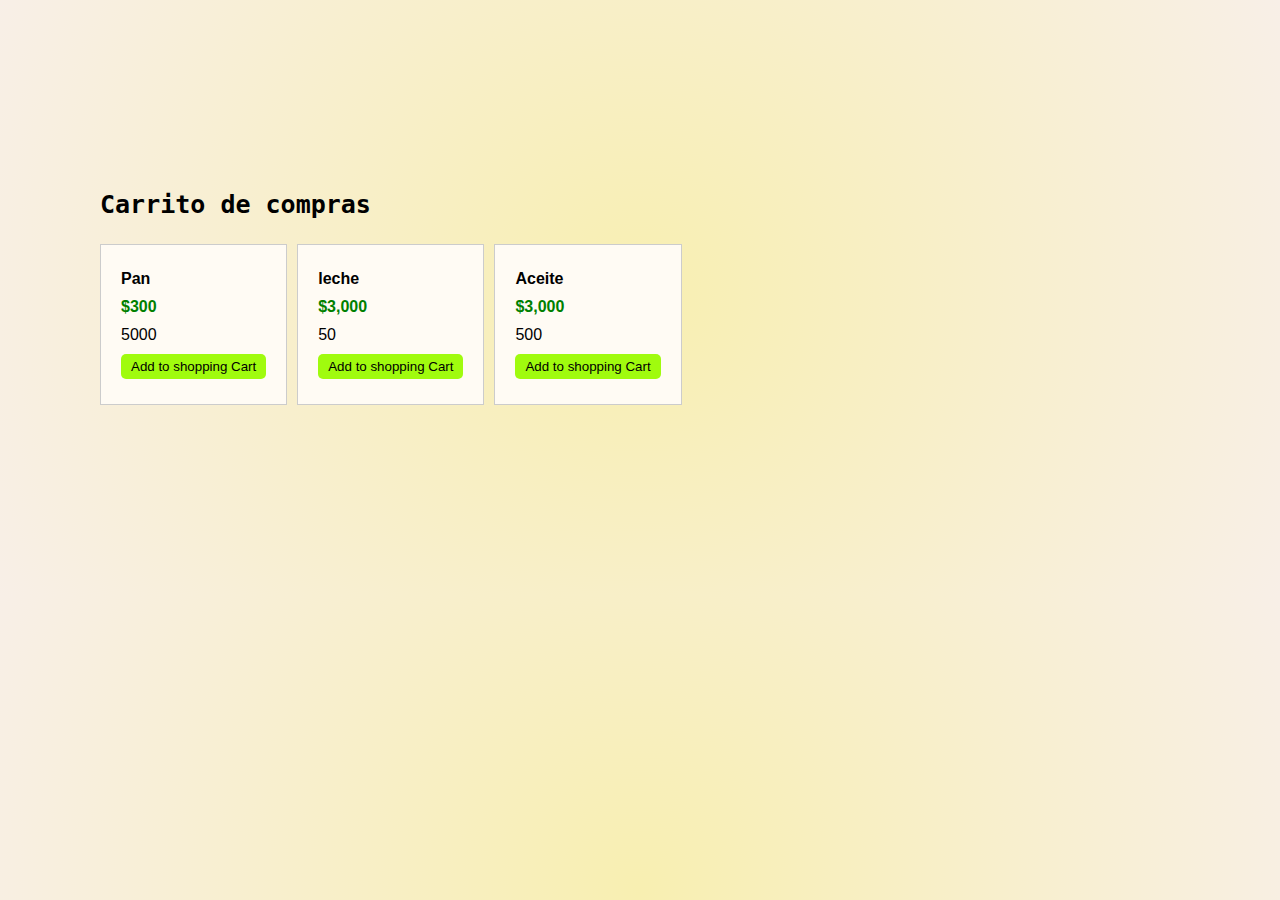
<file: Carrito/index.html>
<!DOCTYPE html>
<html lang="en">
  <head>
    <meta charset="UTF-8" />
    <meta http-equiv="X-UA-Compatible" content="IE=edge" />
    <meta name="viewport" content="width=device-width, initial-scale=1.0" />
    <title>Carrito</title>

    <link rel="stylesheet" href="css/styles.css" />
  </head>
  <body>

    <div id="app" class="app" >
      <h3>Carrito de compras</h3>
      <div id="menu" >
        <div id="shopping-cart-container" class="hide"></div>
      </div>
      <div id="store-container"></div>
    </div>

    <script src="js/script.js"></script>
  </body>
</html>
</file>
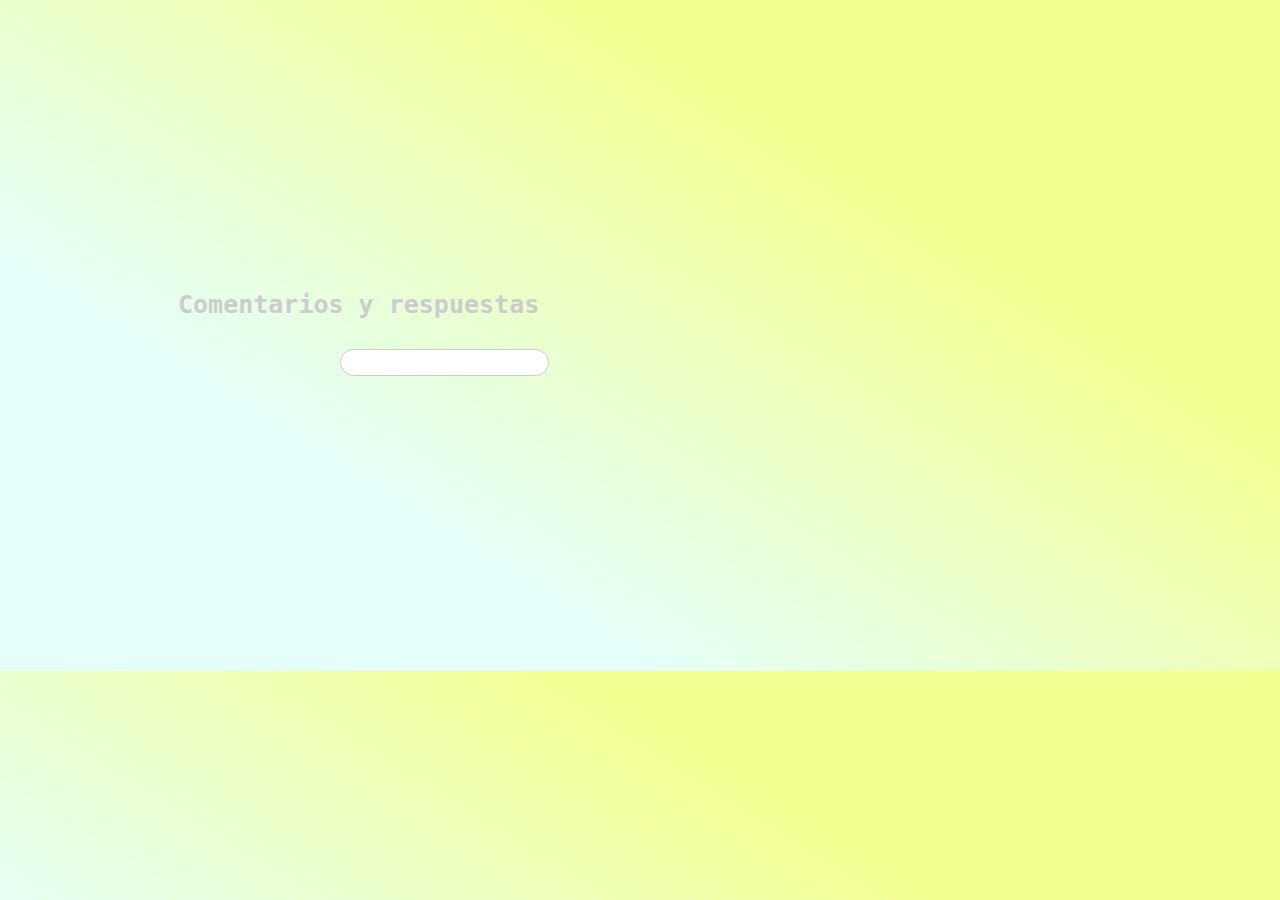
<file: Comentarios/index.html>
<!DOCTYPE html>
<html lang="en">
  <head>
    <meta charset="UTF-8" />
    <meta http-equiv="X-UA-Compatible" content="IE=edge" />
    <meta name="viewport" content="width=device-width, initial-scale=1.0" />
    <title>Comentarios</title>

    <link rel="stylesheet" href="css/styles.css" />
  </head>
  <body>

    <div id="app" class="app" >
      <h3>Comentarios y respuestas</h3>
      <div id="comments-container" ></div>
    </div>

    <script src="js/script.js"></script>
  </body>
</html>
</file>
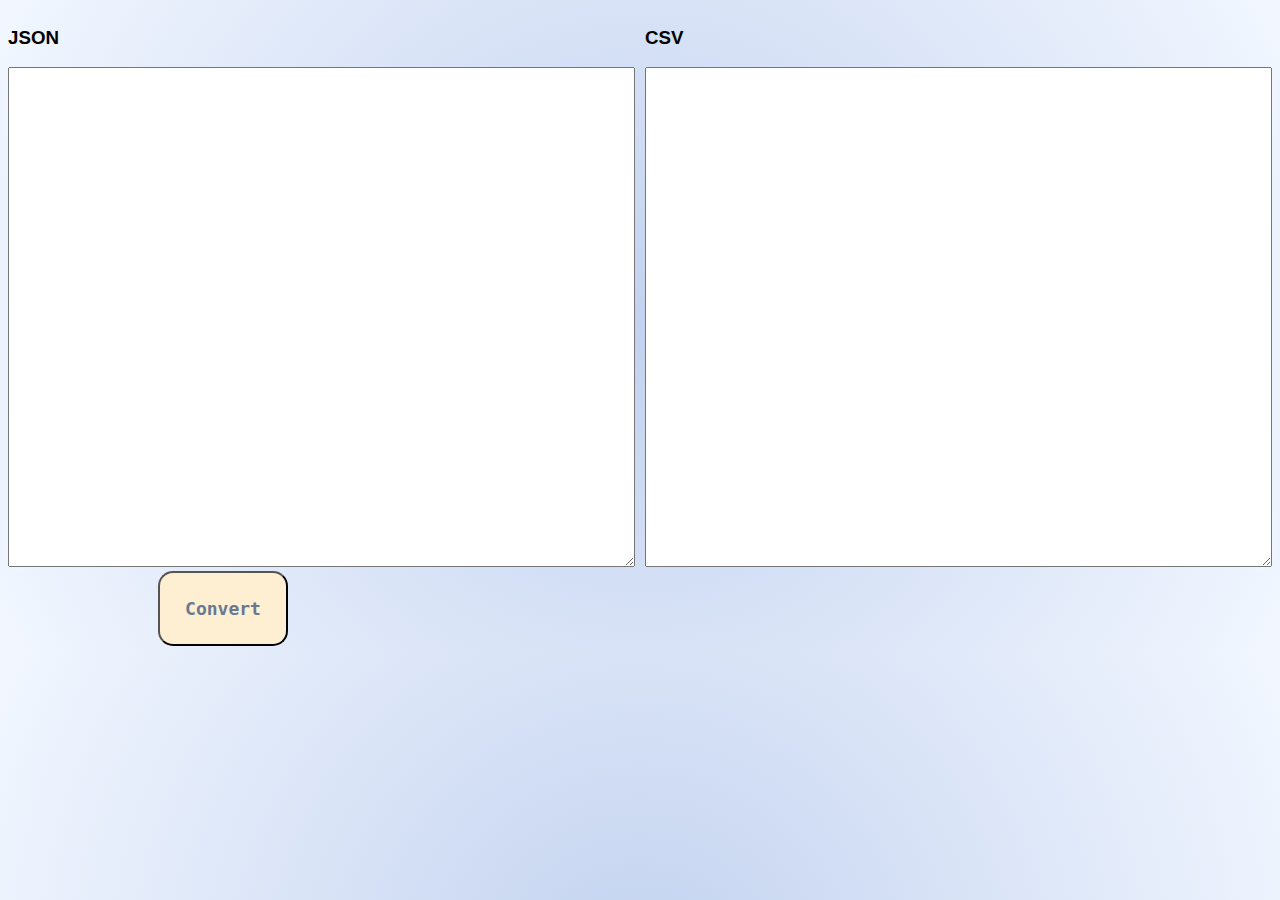
<file: Convertir/index.html>
<!DOCTYPE html>
<html lang="en">
  <head>
    <meta charset="UTF-8" />
    <meta http-equiv="X-UA-Compatible" content="IE=edge" />
    <meta name="viewport" content="width=device-width, initial-scale=1.0" />
    <title>Convertir</title>

    <link rel="stylesheet" href="css/styles.css" />
  </head>
  <body>
    <div id="app">
      <div class="form">
        <div class="left">
          <h3>JSON</h3>
          <textarea id="jsonform" cols="30" rows="10"></textarea>
          <button id="bConvert"> Convert </button>
        </div>
        <div class="right">
          <h3>CSV</h3>
          <textarea id="csvform" cols="30" rows="10"></textarea>
        </div>
            
      </div>
    </div>

    <script src="js/script.js"></script>
  </body>
</html>
</file>
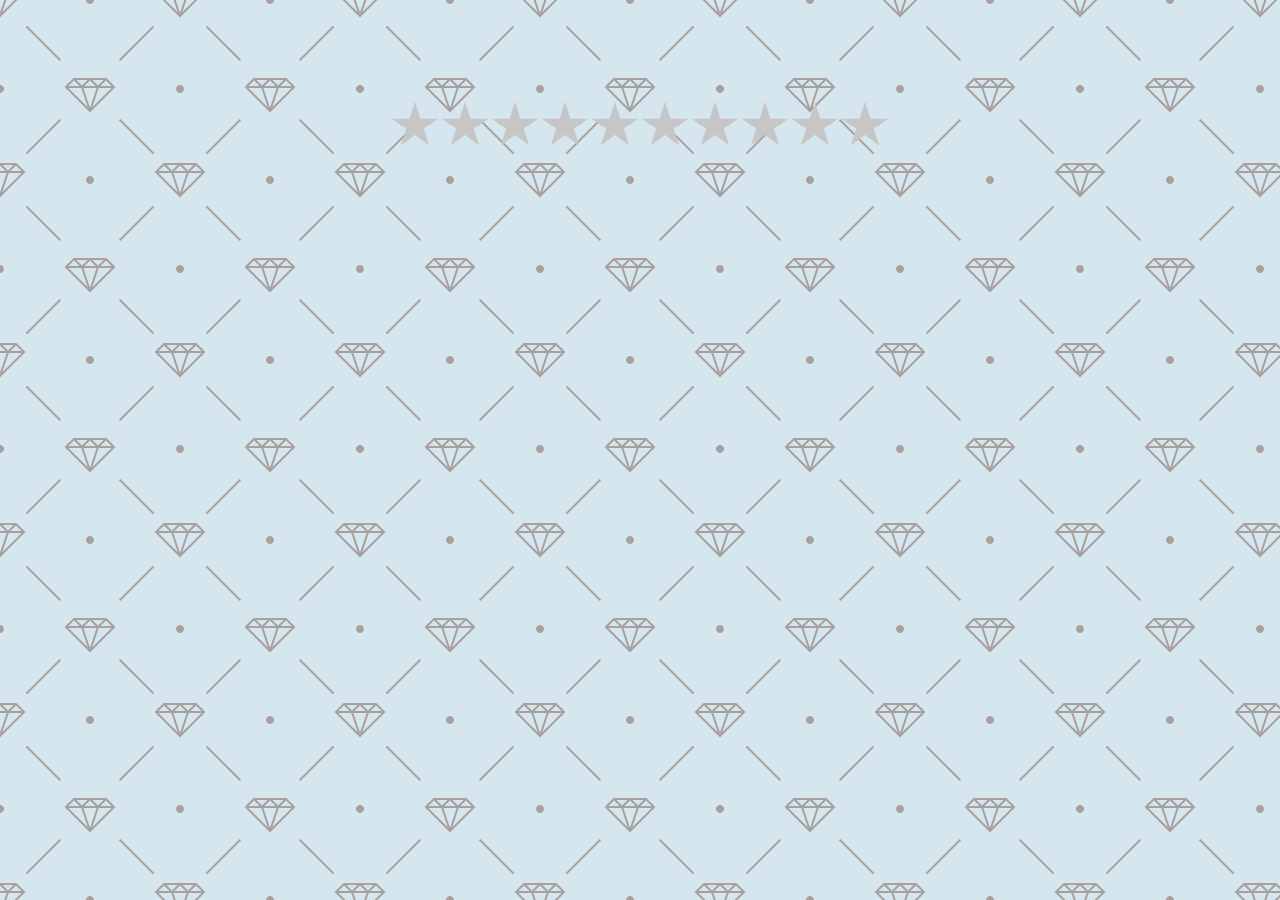
<file: Estrellas/index.html>
<!DOCTYPE html>
<html lang="en">
  <head>
    <meta charset="UTF-8" />
    <meta http-equiv="X-UA-Compatible" content="IE=edge" />
    <meta name="viewport" content="width=device-width, initial-scale=1.0" />
    <title>Componente de rating</title>

    <link rel="stylesheet" href="css/styles.css" />
  </head>
  <body>
    <div id="app">
      <div class="rating"></div>
    </div>

    <script src="js/script.js"></script>
  </body>
</html>
</file>
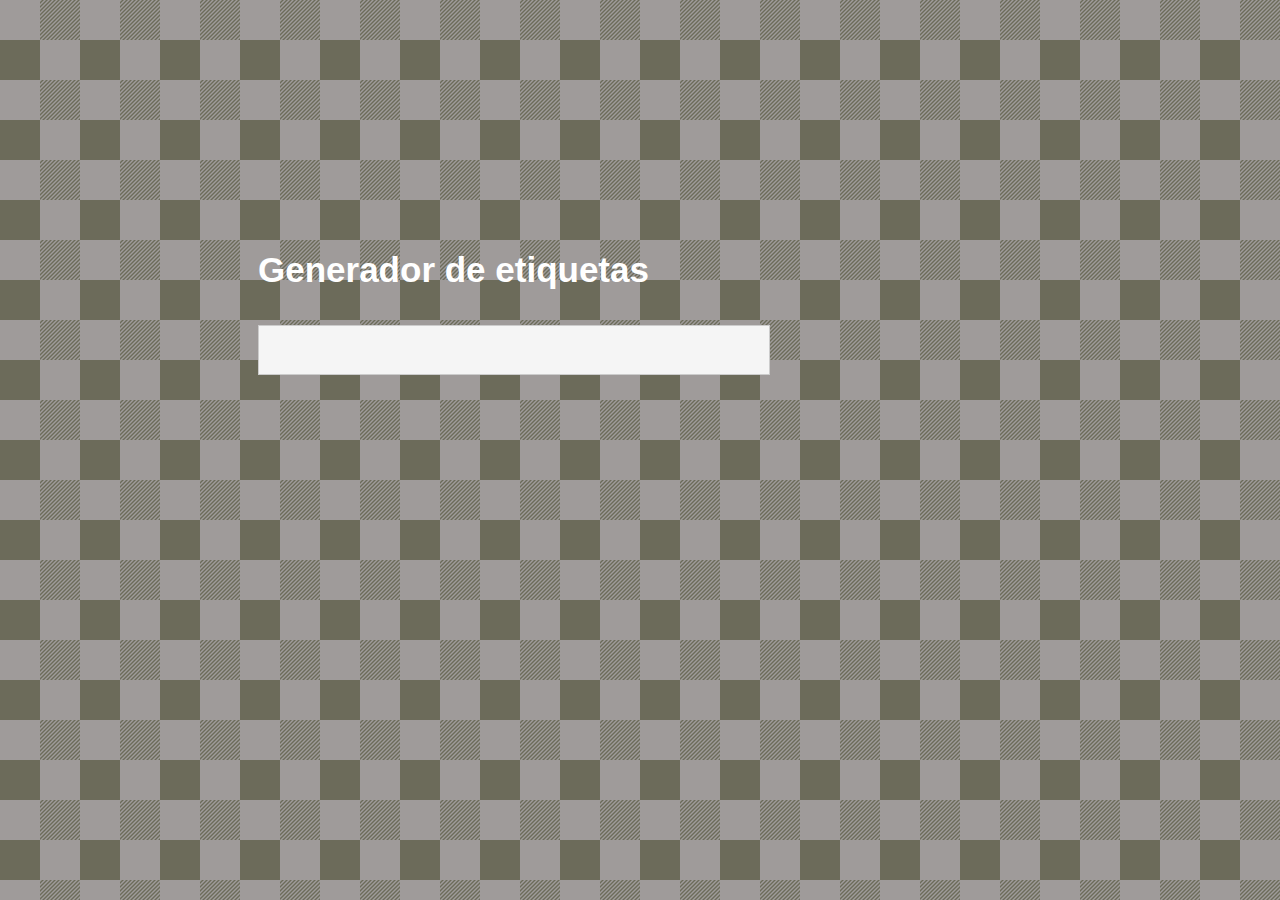
<file: Etiqueta/index.html>
<!DOCTYPE html>
<html lang="en">
  <head>
    <meta charset="UTF-8" />
    <meta http-equiv="X-UA-Compatible" content="IE=edge" />
    <meta name="viewport" content="width=device-width, initial-scale=1.0" />
    <title>Etiqueta</title>

    <link rel="stylesheet" href="css/styles.css" />
  </head>
  <body>

    <div id="app" class="app">
      <h3>Generador de etiquetas</h3>
      <div id="input-tag"></div>
    </div>

    <script src="js/script.js"></script>
  </body>
</html>
</file>
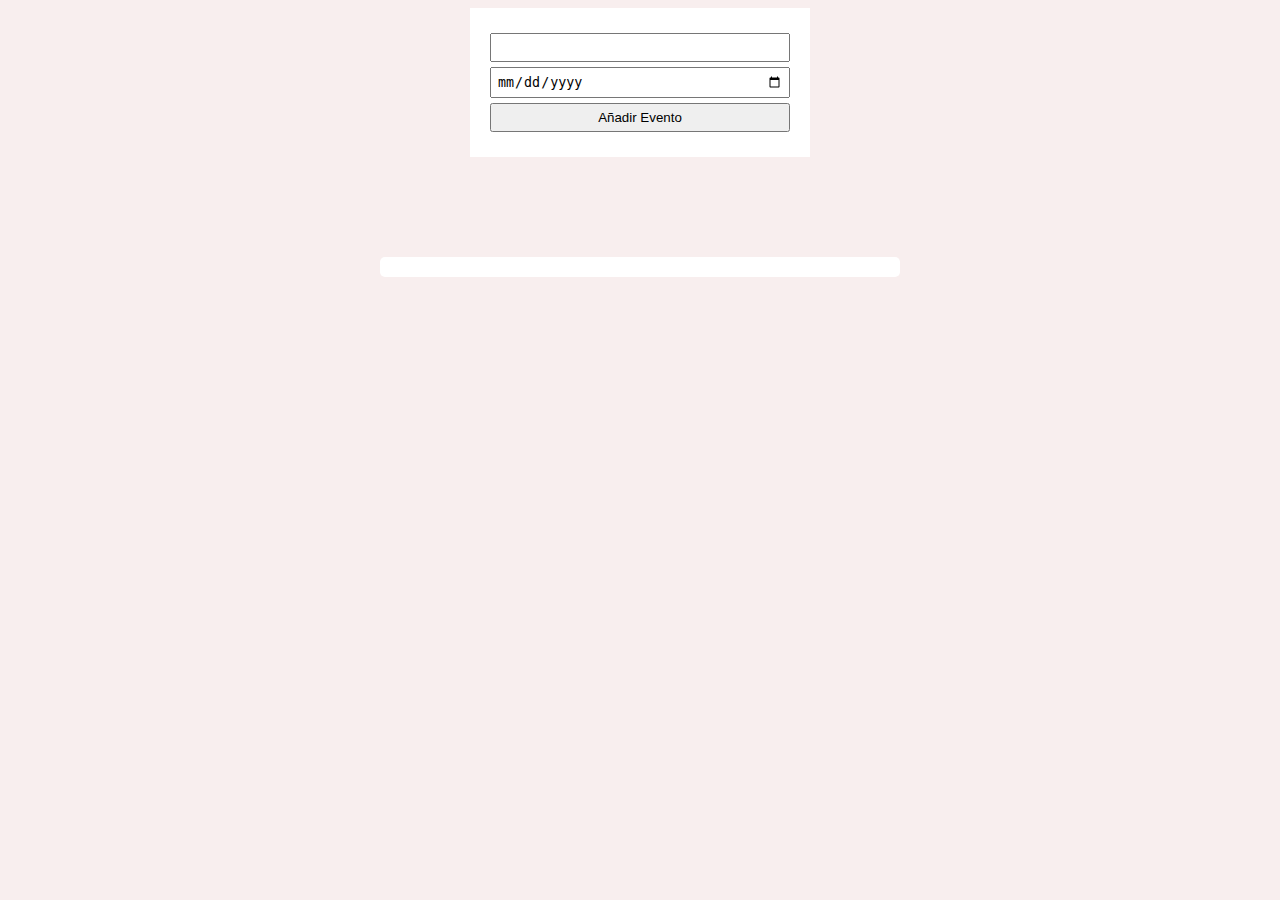
<file: Evento/index.html>
<!DOCTYPE html>
<html>
<head>
	<meta charset="utf-8">
	<meta name="viewport" content="width=device-width, initial-scale=1">
	<title>Evento</title>
	<link rel="stylesheet" type="text/css" href="css/styles.css">
</head>
<body>
	<div class="app" id="app">
		<div class="form">
			<form action="">
				<input type="text" id="eventName">
				<input type="date" id="eventDate">
				<input type="submit" id="bAdd" value="Añadir Evento">				
			</form>
		</div>
	<div id="events-container"></div>
	</div>
	<script type="text/javascript" src="js/script.js"></script>
</body>
</html>
</file>
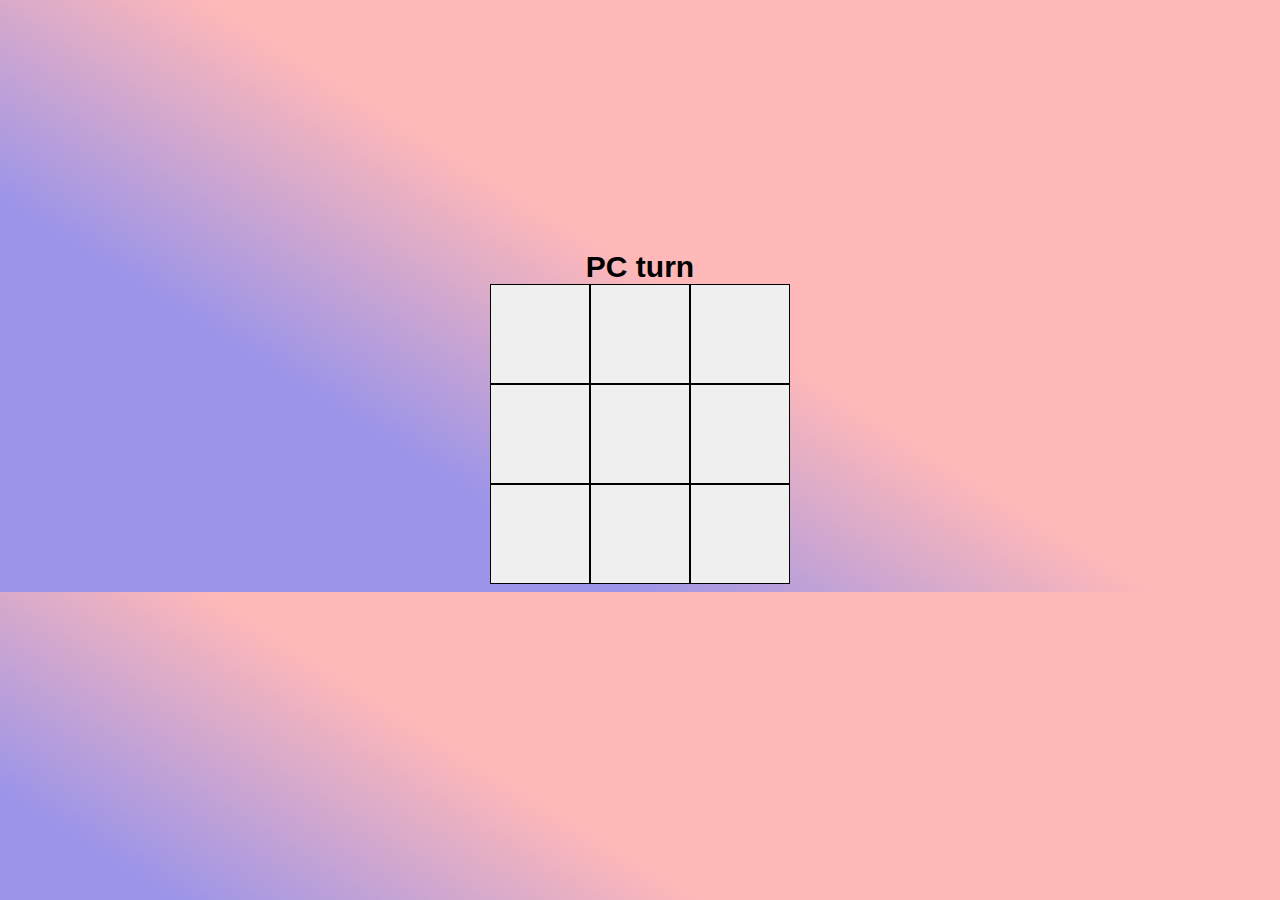
<file: juego/index.html>
<!DOCTYPE html>
<html lang="en">
  <head>
    <meta charset="UTF-8" />
    <meta http-equiv="X-UA-Compatible" content="IE=edge" />
    <meta name="viewport" content="width=device-width, initial-scale=1.0" />
    <title>Trick Track </title>

    <link rel="stylesheet" href="css/styles.css" />
  </head>
  <body>
    <div id="app">
      <div id="player"></div>
      <div id="board"></div>
    </div>
    <script src="js/script.js"></script>
  </body>
</html>
</file>
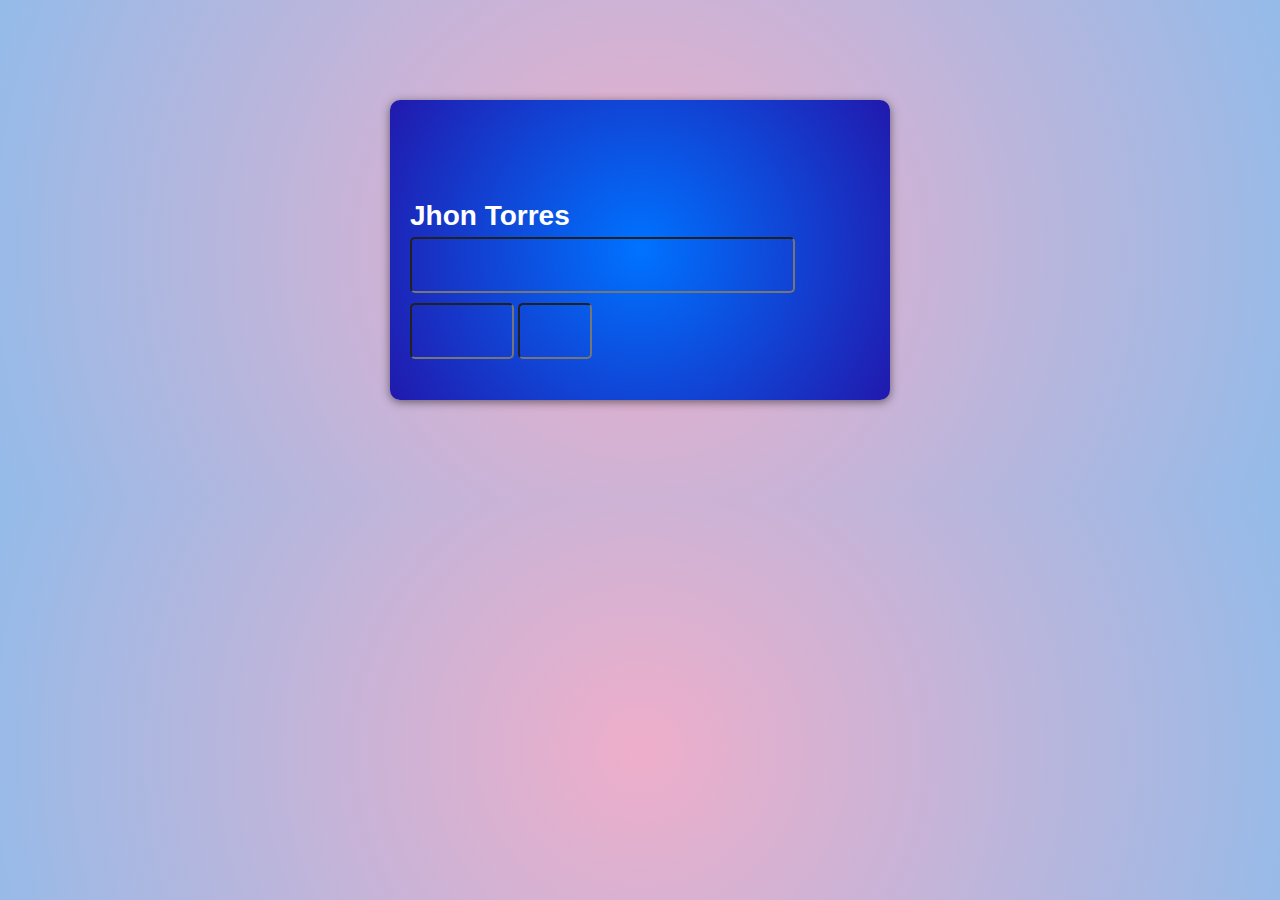
<file: Mascara/index.html>
<!DOCTYPE html>
<html>
<head>
	<meta charset="utf-8">
	<meta name="viewport" content="width=device-width, initial-scale=1">
	<title>Mascara</title>
	<link rel="stylesheet" type="text/css" href="css/styles.css">
</head>
<body>
	<div id="app">
		<div class="card">
			<div class="holder">Jhon Torres </div>
			<input type="text" id="inputCard">
			<input type="text" id="inputDate">
			<input type="text" id="inputCVV">						
		</div>
		
	</div>

	<script type="text/javascript" src="js/script.js"></script>
</body>
</html>
</file>
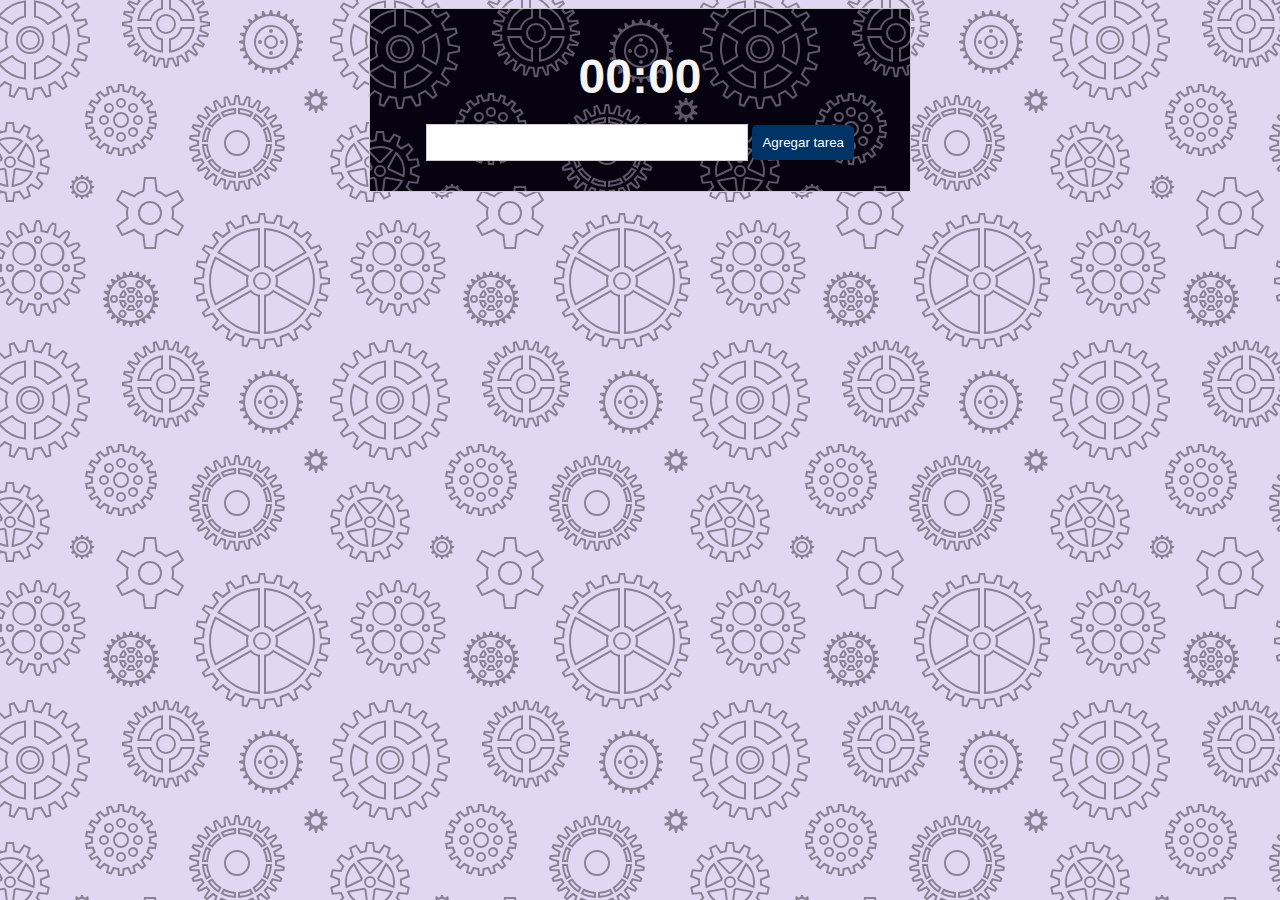
<file: Pomodoro/index.html>
<!DOCTYPE html>
<html lang="en">
  <head>
    <meta charset="UTF-8" />
    <meta http-equiv="X-UA-Compatible" content="IE=edge" />
    <meta name="viewport" content="width=device-width, initial-scale=1.0" />
    <title>Pomodoro</title>
    <link rel="stylesheet" href="css/style.css" />
  </head>
  <body>
    <div id="app">
      <div id="time">
        <div id="value"></div>
        <div id="taskName"></div>
      </div>

      <div class="tasks-container">
        <div class="form">
          <form action="" id="form">
            <input type="text" id="itTask" />
            <input type="submit" id="bAdd" value="Agregar tarea" />
          </form>
        </div>
        <div id="tasks">
          <div class="task"></div>
        </div>
      </div>
    </div>

    <script src="js/script.js"></script>
  </body>
</html>
</file>
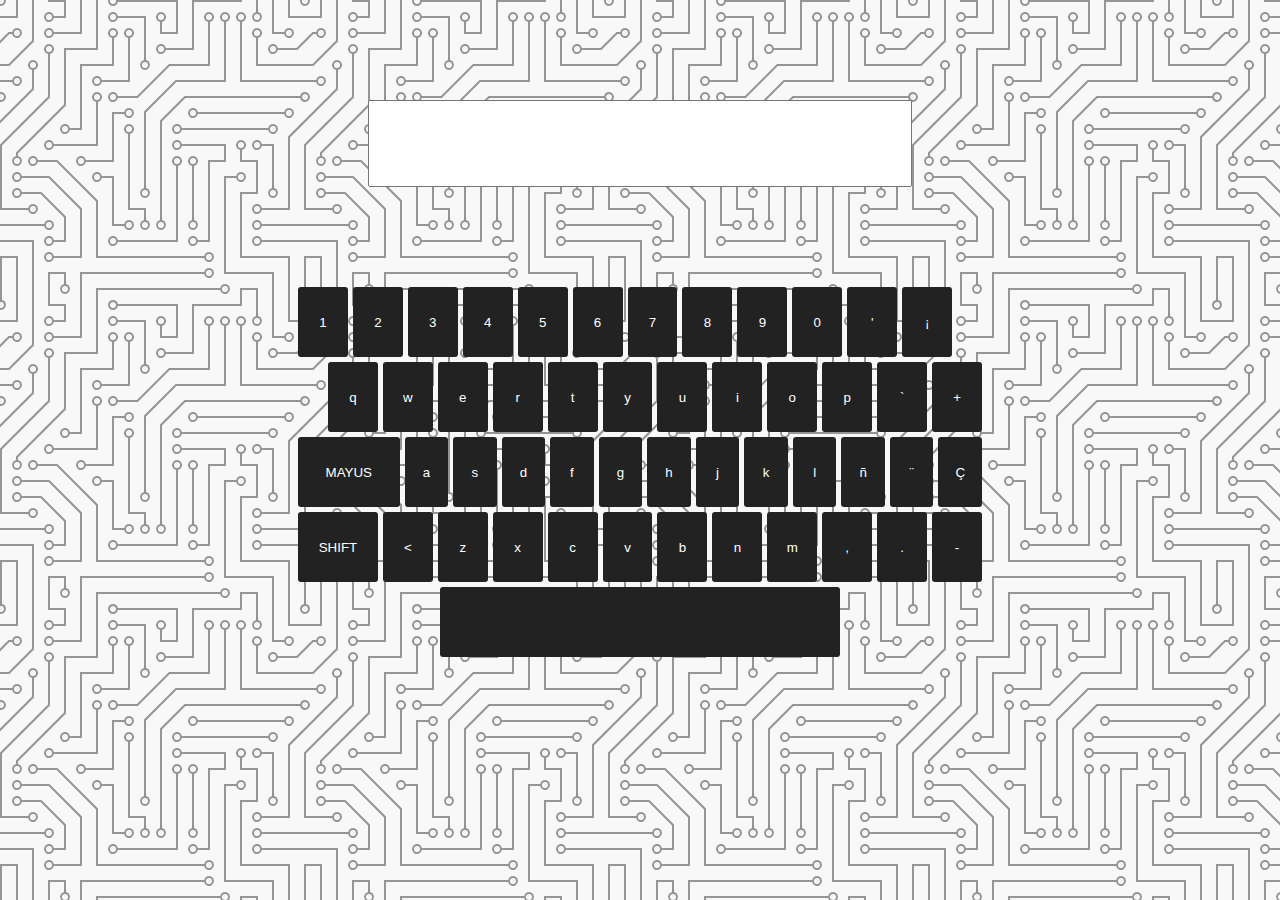
<file: Teclado/index.html>
<!DOCTYPE html>
<html lang="en">
  <head>
    <meta charset="UTF-8" />
    <meta http-equiv="X-UA-Compatible" content="IE=edge" />
    <meta name="viewport" content="width=device-width, initial-scale=1.0" />
    <title>Teclado</title>

    <link rel="stylesheet" href="css/styles.css" />
  </head>
  <body>
    <div id="app">
      <input type="text" class="input">
      <div id="keyboard-container"></div>
    </div>

    <script src="js/script.js"></script>
  </body>
</html>
</file>
<file: Carrito/css/styles.css>
body {
  font-family: Arial, Helvetica, sans-serif;
  margin: 0;
  padding: 0;
  background: rgb(248,239,177);
  background: radial-gradient(circle, rgba(248,239,177,1) 0%, rgba(248,239,231,1) 100%);
}

.app{
  margin: 190px 100px;
}

h3{
  color: #000;
  font-size: 25px;
  font-weight: bold;
  font-family: monospace;
}

#store-container {
  display: flex;
  gap: 10px;
}

#store-container .item {
  border: solid 1px #ccc;
  padding: 20px;
}

#shopping-cart-container {
  position: absolute;
  right: 0;
  width: 300px;
  border: solid 1px #ccc;
  padding: 10px;
  background-color: #fffbf4;
}

.show {
  display: block;
}

.hide {
  display: none;
}

.item{
  background-color: #fffbf4;
}

.item .title {
  font-weight: bold;
}
.item .price {
  color: green;
  font-weight: bold;
}
.item div {
  padding: 5px 0;
}

.total {
  padding: 10px 0;
  font-weight: bold;
  font-size: 20px;
}
button {
  border: none;
  background-color: #a0fb0e;
  padding: 5px 10px;
  border-radius: 5px;
  cursor: pointer;
}
</file>
<file: Comentarios/css/styles.css>
body {
  font-family: Arial, Helvetica, sans-serif;
  background: rgb(244,255,145);
  background: linear-gradient(212deg, rgba(244,255,145,1) 30%, rgba(228,255,249,1) 72%);
}

.app{
  margin: 290px 170px;
}

h3{
  color: #ccc;
  font-size: 25px;
  font-weight: bold;
  font-family: monospace;
}
#comments-container {
  width: 600px;
  margin: 0 auto;
  display: flex;
  flex-direction: column;
  gap: 5px;
}
.comment-container {
  border: solid 1px #91a8c2;
  border-radius: 5px;
  padding: 10px;
  color: white;
  background-color: #1e2f41;
}

.responses-container {
  margin-top: 10px;
  padding-left: 20px;
  display: flex;
  flex-direction: column;
  gap: 5px;
}
.responses-container .comment-container {
  background-color: #4e5a66;
  color: white;
}

.input {
  padding: 5px 15px;
  border: solid 1px #ccc;
  border-radius: 15px;
  margin: 5px 0;
}

button {
  border-radius: 5px;
  border: none;
  background-color: #eee;
  padding: 5px 15px;
  cursor: pointer;
  margin-right: 5px;
}

button:hover {
  background-color: #1c6fc2;
  color: white;
}
</file>
<file: Convertir/css/styles.css>
body {
  font-family: Arial, Helvetica, sans-serif;
  background: rgb(194,210,239);
  background: radial-gradient(circle, rgba(194,210,239,1) 0%, rgba(242,247,255,1) 100%);
}

.form {
  display: flex;
  gap: 10px;
}

.left,
.right {
  width: 50%;
}

textarea {
  width: 100%;
  height: 500px;
  padding: 20px;
  box-sizing: border-box;
  font-size: 20px;
}

button{
  margin-left: 150px;
  width: 130px;
  height: 75px;
  background: #ffefd2;
  border-radius: 15px;
  font-size: 18px;
  cursor: pointer;
  font-family: monospace !important;
  color: #687891;
  font-weight: bold;

}

button:hover{
  color: #ffefd2;
  cursor: pointer;
  background: #687891;
}
</file>
<file: Estrellas/css/styles.css>
body {
  background-color: #d5e6ef;
  background-image: url("data:image/svg+xml,%3Csvg width='180' height='180' viewBox='0 0 180 180' xmlns='http://www.w3.org/2000/svg'%3E%3Cpath d='M81.28 88H68.413l19.298 19.298L81.28 88zm2.107 0h13.226L90 107.838 83.387 88zm15.334 0h12.866l-19.298 19.298L98.72 88zm-32.927-2.207L73.586 78h32.827l.5.5 7.294 7.293L115.414 87l-24.707 24.707-.707.707L64.586 87l1.207-1.207zm2.62.207L74 80.414 79.586 86H68.414zm16 0L90 80.414 95.586 86H84.414zm16 0L106 80.414 111.586 86h-11.172zm-8-6h11.173L98 85.586 92.414 80zM82 85.586L87.586 80H76.414L82 85.586zM17.414 0L.707 16.707 0 17.414V0h17.414zM4.28 0L0 12.838V0h4.28zm10.306 0L2.288 12.298 6.388 0h8.198zM180 17.414L162.586 0H180v17.414zM165.414 0l12.298 12.298L173.612 0h-8.198zM180 12.838L175.72 0H180v12.838zM0 163h16.413l.5.5 7.294 7.293L25.414 172l-8 8H0v-17zm0 10h6.613l-2.334 7H0v-7zm14.586 7l7-7H8.72l-2.333 7h8.2zM0 165.414L5.586 171H0v-5.586zM10.414 171L16 165.414 21.586 171H10.414zm-8-6h11.172L8 170.586 2.414 165zM180 163h-16.413l-7.794 7.793-1.207 1.207 8 8H180v-17zm-14.586 17l-7-7h12.865l2.333 7h-8.2zM180 173h-6.613l2.334 7H180v-7zm-21.586-2l5.586-5.586 5.586 5.586h-11.172zM180 165.414L174.414 171H180v-5.586zm-8 5.172l5.586-5.586h-11.172l5.586 5.586zM152.933 25.653l1.414 1.414-33.94 33.942-1.416-1.416 33.943-33.94zm1.414 127.28l-1.414 1.414-33.942-33.94 1.416-1.416 33.94 33.943zm-127.28 1.414l-1.414-1.414 33.94-33.942 1.416 1.416-33.943 33.94zm-1.414-127.28l1.414-1.414 33.942 33.94-1.416 1.416-33.94-33.943zM0 85c2.21 0 4 1.79 4 4s-1.79 4-4 4v-8zm180 0c-2.21 0-4 1.79-4 4s1.79 4 4 4v-8zM94 0c0 2.21-1.79 4-4 4s-4-1.79-4-4h8zm0 180c0-2.21-1.79-4-4-4s-4 1.79-4 4h8z' fill='%23643822' fill-opacity='0.4' fill-rule='evenodd'/%3E%3C/svg%3E");
}
.rating {
  margin-top: 100px;
  display: flex;
  justify-content: center;
}
.item {
  background-color: rgb(198, 198, 198);
  -webkit-mask-image: url(../assets/star.svg);
  mask-image: url(../assets/star.svg);
  width: 50px;
  height: 50px;
  cursor: pointer;
}

.item-full {
  background-color: gold;
}
</file>
<file: Etiqueta/css/styles.css>
body {
  font-family: Arial, Helvetica, sans-serif;
  background-color: #6c6b5a;
  background-image: url("data:image/svg+xml,%3Csvg xmlns='http://www.w3.org/2000/svg' width='80' height='80' viewBox='0 0 80 80'%3E%3Cg fill='%23ece4f9' fill-opacity='0.4'%3E%3Cpath fill-rule='evenodd' d='M0 0h40v40H0V0zm40 40h40v40H40V40zm0-40h2l-2 2V0zm0 4l4-4h2l-6 6V4zm0 4l8-8h2L40 10V8zm0 4L52 0h2L40 14v-2zm0 4L56 0h2L40 18v-2zm0 4L60 0h2L40 22v-2zm0 4L64 0h2L40 26v-2zm0 4L68 0h2L40 30v-2zm0 4L72 0h2L40 34v-2zm0 4L76 0h2L40 38v-2zm0 4L80 0v2L42 40h-2zm4 0L80 4v2L46 40h-2zm4 0L80 8v2L50 40h-2zm4 0l28-28v2L54 40h-2zm4 0l24-24v2L58 40h-2zm4 0l20-20v2L62 40h-2zm4 0l16-16v2L66 40h-2zm4 0l12-12v2L70 40h-2zm4 0l8-8v2l-6 6h-2zm4 0l4-4v2l-2 2h-2z'/%3E%3C/g%3E%3C/svg%3E");

}

.app{
  margin: 250px 250px!important;

}

.app h3{
  font-size: 35px;
  color: white;
  font-weight: bold;
}


.input {
  font-family: inherit;
  font-size: inherit;
  padding: 10px 6px;
  min-width: 20px;
  display: flex;
  align-items: center;
  outline: none;
}

.input-tag-container {
  background-color: whitesmoke;
  display: flex;
  padding: 5px;
  width: 500px;
  flex-wrap: wrap;
  border: solid 1px #ccc;
}

.tag-container {
  display: flex;
  gap: 5px;
  flex-wrap: wrap;
}

.tag-item {
  border: solid 1px #ccc;
  background-color: #eee;
  display: flex;
  padding: 5px;
  border-radius: 3px;
  align-items: center;
}

.tag-item button {
  width: 25px;
  height: 25px;
  border-radius: 50%;
  padding: 5px;
  margin-left: 5px;
  border: none;
  background-color: transparent;
  cursor: pointer;
}

.tag-item button:hover {
  background-color: #ccc;
}
</file>
<file: Evento/css/styles.css>
body {
  font-family: Arial, Helvetica, sans-serif;
  background-color: #f8eeee;
}

.form {
  background-color: white;
  padding: 20px;
  width: 300px;
  margin: 0 auto;
}
button {
  border: none;
  background-color: red;
  padding: 5px;
  color: white;
  border-radius: 5px;
}

.form input {
  margin: 5px 0;
  padding: 5px;
  display: block;
  width: 100%;
  box-sizing: border-box;
}
.bDelete {
  border: none;
  background-color: #20c67a;
  color: white;
  padding: 10px;
  border-radius: 5px;
  cursor: pointer;
}

#events-container {
  background-color: white;
  border-radius: 5px;
  padding: 10px;
  width: 500px;
  margin: 100px auto;
  display: flex;
  flex-direction: column;
  gap: 5px;
}

.task {
  border: solid 1px #ccc;
  padding: 10px;
  display: flex;
  align-items: center;
  justify-content: center;
  background-color: white;
}

.task .days {
  text-align: center;
  width: 100px;
}
.task .days .days-number {
  font-size: 30px;
  font-weight: bold;
  display: block;
}
.task .event-name {
  padding: 10px;
  width: 200px;
}
.task .event-date {
  padding: 10px;
  width: 100px;
}
.task .actions {
  padding: 10px;
}
</file>
<file: juego/css/styles.css>
body {
  font-family: Arial, Helvetica, sans-serif;
  background: rgb(255,184,184);
  background: linear-gradient(212deg, rgba(255,184,184,1) 48%, rgba(155,148,233,1) 72%);
}

#app {
  margin-top: 250px !important;
  width: 300px;
  margin: 0 auto;
}

#player {
  font-size: 30px;
  font-weight: bold;
  text-align: center;
}

.board {
  display: flex;
  flex-direction: column;
}
.row {
  display: flex;
}
.cell {
  width: 100px;
  height: 100px;
  border: solid 1px black;
  font-size: 28px;
  font-weight: bolder;
}
</file>
<file: Mascara/css/styles.css>
body {
  font-family: Arial, Helvetica, sans-serif;
  background: rgb(238,174,202);
  background: radial-gradient(circle, rgba(238,174,202,1) 0%, rgba(148,187,233,1) 100%);
}
.card {
  width: 500px;
  height: 300px;
  border-radius: 10px;
  padding: 50px 20px 0 20px;
  box-sizing: border-box;
  background: rgb(0, 114, 255);
  background: radial-gradient(
    circle,
    rgba(0, 114, 255, 1) 1%,
    rgba(33, 25, 173, 1) 100%
  );
  margin: 100px auto;
  box-shadow: 0 2px 10px rgba(0, 0, 0, 0.5);
}

.card input {
  font-size: 28px;
  padding: 10px;
  border: solid 1px dark;
  color: white;
  border-radius: 5px;
  background-color: transparent;
  margin: 5px 0;
  outline: none;
}

.card #inputCard::before {
  content: "Card Number";
  position: relative;
  width: 100px;
  height: 100px;
}

.holder {
  color: white;
  font-weight: bold;
  font-size: 28px;
  padding-top: 50px;
  margin-bottom: 20;
}
.card #inputDate {
  width: 80px;
}
.card #inputCVV {
  width: 50px;
}
</file>
<file: Pomodoro/css/style.css>
body {
  font-family: Arial, Helvetica, sans-serif;
  background-color: #e2d7f2;
  background-image: url("data:image/svg+xml,%3Csvg xmlns='http://www.w3.org/2000/svg' width='360' height='360' viewBox='0 0 360 360'%3E%3Cpath fill='%2307020f' fill-opacity='0.4' d='M0 85.02l4.62-4.27a49.09 49.09 0 0 0 7.33 3.74l-1.2 10.24 2.66.87 5.05-9c2.62.65 5.34 1.08 8.12 1.28L28.6 98h2.8l2.02-10.12c2.74-.2 5.46-.62 8.12-1.28l5.05 8.99 2.66-.86-1.2-10.24c2.55-1.03 5-2.29 7.33-3.74l7.58 7 2.26-1.65-4.3-9.38a48.3 48.3 0 0 0 5.8-5.8l9.38 4.3 1.65-2.26-7-7.58a49.09 49.09 0 0 0 3.74-7.33l10.24 1.2.87-2.66-9-5.05a48.07 48.07 0 0 0 1.28-8.12L88 41.4v-2.8l-10.12-2.02c-.2-2.74-.62-5.46-1.28-8.12l8.99-5.05-.86-2.66-10.24 1.2c-1.03-2.55-2.29-5-3.74-7.33l7-7.58-1.65-2.26-9.38 4.3a48.3 48.3 0 0 0-5.8-5.8L62.42 0h2.16l-1.25 2.72a50.31 50.31 0 0 1 3.95 3.95l9.5-4.36 3.52 4.85-7.08 7.68c.94 1.6 1.79 3.27 2.54 4.98l10.38-1.21 1.85 5.7-9.11 5.12c.39 1.8.68 3.65.87 5.52L90 37v6l-10.25 2.05a49.9 49.9 0 0 1-.87 5.52l9.11 5.12-1.85 5.7-10.38-1.21c-.75 1.7-1.6 3.37-2.54 4.98l7.08 7.68-3.52 4.85-9.5-4.36a50.31 50.31 0 0 1-3.95 3.95l4.36 9.5-4.85 3.52-7.68-7.08c-1.6.94-3.27 1.79-4.98 2.54l1.21 10.38-5.7 1.85-5.12-9.11c-1.8.39-3.65.68-5.52.87L33 100h-6l-2.05-10.25a49.9 49.9 0 0 1-5.52-.87l-5.12 9.11-5.7-1.85 1.21-10.38c-1.7-.75-3.37-1.6-4.98-2.54L0 87.68v-2.66zM0 52.7V27.3l8.38 4.84a22.96 22.96 0 0 0 0 15.72L0 52.7zm0-39.16A39.91 39.91 0 0 1 26 .2v17.15a22.98 22.98 0 0 0-13.62 7.86L0 18.06v-4.52zm0 52.92v-4.52l12.38-7.15A22.98 22.98 0 0 0 26 62.65V79.8A39.91 39.91 0 0 1 0 66.46zM34 79.8V62.65a22.98 22.98 0 0 0 13.62-7.86l14.85 8.58A39.97 39.97 0 0 1 34 79.8zm32.48-23.36l-14.86-8.58a22.96 22.96 0 0 0 0-15.72l14.86-8.58A39.86 39.86 0 0 1 70 40a39.9 39.9 0 0 1-3.52 16.44zm-4.01-39.8L47.62 25.2A22.98 22.98 0 0 0 34 17.35V.2a39.97 39.97 0 0 1 28.47 16.43v.01zM0 50.38l5.98-3.45a25.01 25.01 0 0 1 0-13.88L0 29.6v20.78zm.5-34.35l11.48 6.63c3.27-3.4 7.44-5.8 12.02-6.94V2.47A37.96 37.96 0 0 0 .5 16.04v-.01zm0 47.92A37.96 37.96 0 0 0 24 77.53V64.28a24.97 24.97 0 0 1-12.02-6.95L.5 63.96v-.01zM36 77.53a37.96 37.96 0 0 0 23.5-13.57l-11.48-6.63A24.97 24.97 0 0 1 36 64.28v13.25zm29.5-23.96a37.91 37.91 0 0 0 0-27.14l-11.48 6.63a25.01 25.01 0 0 1 0 13.88l11.49 6.63h-.01zm-6-37.53A37.96 37.96 0 0 0 36 2.47v13.25c4.66 1.15 8.8 3.6 12.02 6.95l11.48-6.63zM30 54a14 14 0 1 1 0-28 14 14 0 0 1 0 28zm0-2a12 12 0 1 0 0-24 12 12 0 0 0 0 24zm0-2a10 10 0 1 1 0-20 10 10 0 0 1 0 20zm0-2a8 8 0 1 0 0-16 8 8 0 0 0 0 16zm77.47 45.17l-1.62-5.97 5.67-2.06 2.61 5.64c1.09-.25 2.2-.44 3.33-.58l.52-6.2h6.04l.52 6.2c1.13.14 2.24.33 3.33.58l2.6-5.64 5.68 2.06-1.62 5.97c1.02.51 2 1.07 2.95 1.69l4.35-4.38 4.62 3.88-3.53 5c.8.84 1.53 1.71 2.23 2.62l5.52-2.6 3.02 5.23-4.98 3.46c.46 1.06.86 2.14 1.2 3.25l6.02-.54 1.05 5.94-5.84 1.54c.07 1.16.07 2.32 0 3.48l5.84 1.54-1.05 5.94-6.02-.54c-.34 1.1-.74 2.2-1.2 3.25l4.98 3.46-3.02 5.22-5.52-2.6c-.7.92-1.44 1.8-2.23 2.62l3.53 5-4.62 3.89-4.35-4.38a30.2 30.2 0 0 1-2.95 1.69l1.62 5.97-5.67 2.06-2.61-5.64c-1.09.25-2.2.44-3.33.58l-.52 6.2h-6.04l-.52-6.2a30.27 30.27 0 0 1-3.33-.58l-2.6 5.64-5.68-2.06 1.62-5.97c-1.01-.5-2-1.07-2.95-1.69l-4.35 4.38-4.62-3.88 3.53-5a32.5 32.5 0 0 1-2.23-2.62l-5.52 2.6-3.02-5.23 4.98-3.46a29.66 29.66 0 0 1-1.2-3.25l-6.02.54-1.05-5.94 5.84-1.54a30.28 30.28 0 0 1 0-3.48l-5.84-1.54 1.05-5.94 6.02.54c.34-1.1.74-2.2 1.2-3.25l-4.98-3.46 3.02-5.22 5.52 2.6c.7-.92 1.44-1.8 2.23-2.62l-3.53-5 4.62-3.89 4.35 4.38a30.2 30.2 0 0 1 2.95-1.69zm15.2-1.12l-.5-6.05h-2.34l-.5 6.05c-2.18.13-4.3.5-6.32 1.1l-2.54-5.5-2.2.8 1.6 5.85a27.97 27.97 0 0 0-5.56 3.21l-4.27-4.3-1.79 1.5 3.5 4.95a28.14 28.14 0 0 0-4.12 4.92l-5.5-2.59-1.16 2.02 4.98 3.46a27.8 27.8 0 0 0-2.2 6.03l-6.03-.55-.4 2.3 5.86 1.54a28.3 28.3 0 0 0 0 6.42l-5.87 1.55.4 2.3 6.05-.56a27.8 27.8 0 0 0 2.2 6.03l-5 3.47 1.17 2.02 5.49-2.59a28.14 28.14 0 0 0 4.12 4.92l-3.5 4.96 1.79 1.5 4.27-4.31a27.97 27.97 0 0 0 5.56 3.21l-1.6 5.85 2.2.8 2.54-5.5c2.02.6 4.14.97 6.32 1.1l.5 6.05h2.34l.5-6.05c2.18-.13 4.3-.5 6.32-1.1l2.54 5.5 2.2-.8-1.6-5.85a27.97 27.97 0 0 0 5.56-3.21l4.27 4.3 1.79-1.5-3.5-4.95a28.14 28.14 0 0 0 4.12-4.92l5.5 2.59 1.16-2.02-4.98-3.46a27.8 27.8 0 0 0 2.2-6.03l6.03.55.4-2.3-5.86-1.54a28.3 28.3 0 0 0 0-6.42l5.87-1.55-.4-2.3-6.05.56a27.8 27.8 0 0 0-2.2-6.03l4.99-3.46-1.17-2.02-5.49 2.59a28.14 28.14 0 0 0-4.12-4.92l3.5-4.96-1.79-1.5-4.27 4.31a27.97 27.97 0 0 0-5.56-3.21l1.6-5.85-2.2-.8-2.54 5.5c-2.02-.6-4.14-.97-6.32-1.1l.01-.01zM121 128a8 8 0 1 1 0-16 8 8 0 0 1 0 16zm0-2a6 6 0 1 0 0-12 6 6 0 0 0 0 12zm0-18a5 5 0 1 1 0-10 5 5 0 0 1 0 10zm8.49 3.51a5 5 0 1 1 6.95-7.2 5 5 0 0 1-6.95 7.2zM133 120a5 5 0 1 1 10 0 5 5 0 0 1-10 0zm-3.51 8.49a5 5 0 1 1 7.2 6.95 5 5 0 0 1-7.2-6.95zM121 132a5 5 0 1 1 0 10 5 5 0 0 1 0-10zm-8.49-3.51a5 5 0 1 1-6.95 7.2 5 5 0 0 1 6.95-7.2zM109 120a5 5 0 1 1-10 0 5 5 0 0 1 10 0zm3.51-8.49a5 5 0 1 1-7.2-6.95 5 5 0 0 1 7.2 6.95zM121 106a3 3 0 1 0 0-6 3 3 0 0 0 0 6zm9.9 4.1a3 3 0 1 0 4.39-4.09 3 3 0 0 0-4.39 4.09zm4.1 9.9a3 3 0 1 0 6 0 3 3 0 0 0-6 0zm-4.1 9.9a3 3 0 1 0 4.09 4.39 3 3 0 0 0-4.09-4.39zM121 134a3 3 0 1 0 0 6 3 3 0 0 0 0-6zm-9.9-4.1a3 3 0 1 0-4.39 4.09 3 3 0 0 0 4.39-4.09zM107 120a3 3 0 1 0-6 0 3 3 0 0 0 6 0zm4.1-9.9a3 3 0 1 0-4.09-4.39 3 3 0 0 0 4.09 4.39zm129.42-6.95v.01c.87.07 1.74.17 2.6.3l1.5-3.91 1.94-3.64 3.89.97v4.13l-.5 4.13c.83.28 1.64.59 2.44.93l2.42-3.43 2.76-3.07 3.54 1.88-1 4-1.49 3.89c.73.47 1.45.97 2.15 1.49l3.19-2.76 3.42-2.3 2.97 2.67-1.93 3.65-2.38 3.4c.6.64 1.2 1.3 1.76 1.99l3.68-1.94 3.85-1.48 2.29 3.28-2.7 3.11-3.12 2.82c.43.76.84 1.53 1.22 2.32l4.04-1 4.1-.5 1.43 3.73-3.37 2.37-3.7 1.98c.23.84.44 1.68.62 2.54l4.17.01 4.1.5.48 3.97-3.85 1.48-4.06 1.02c.03.87.03 1.75 0 2.62l4.06 1.02 3.85 1.48-.48 3.97-4.1.51h-4.17c-.18.86-.39 1.71-.63 2.54l3.7 1.98 3.38 2.37-1.43 3.73-4.1-.5-4.04-1c-.38.79-.79 1.56-1.22 2.32l3.13 2.82 2.7 3.11-2.3 3.28-3.85-1.48-3.68-1.95a37 37 0 0 1-1.76 2l2.38 3.41 1.93 3.64-2.97 2.67-3.42-2.3-3.19-2.76a40.1 40.1 0 0 1-2.15 1.48l1.48 3.9 1 4-3.53 1.88-2.76-3.07-2.42-3.43c-.8.33-1.61.65-2.45.93l.5 4.13v4.13l-3.88.97-1.94-3.65-1.5-3.9c-.86.13-1.73.23-2.6.31L240 187l-1 4h-4l-1-4-.52-4.16a37.6 37.6 0 0 1-2.6-.3l-1.5 3.91-1.94 3.64-3.89-.97v-4.13l.5-4.13c-.83-.28-1.64-.59-2.44-.93l-2.42 3.43-2.76 3.07-3.54-1.88 1-4 1.49-3.89c-.74-.47-1.45-.97-2.15-1.49l-3.19 2.76-3.42 2.3-2.97-2.67 1.93-3.65 2.38-3.4c-.61-.65-1.2-1.31-1.76-1.99l-3.68 1.94-3.85 1.48-2.29-3.28 2.7-3.11 3.12-2.82c-.43-.76-.84-1.53-1.22-2.32l-4.04 1-4.1.5-1.43-3.73 3.37-2.37 3.7-1.98c-.23-.84-.44-1.68-.62-2.54l-4.17-.01-4.1-.5-.48-3.97 3.85-1.48 4.06-1.02c-.03-.87-.03-1.75 0-2.62l-4.06-1.02-3.85-1.48.48-3.97 4.1-.51h4.17c.18-.86.39-1.71.63-2.54l-3.7-1.98-3.38-2.37 1.43-3.73 4.1.5 4.04 1c.38-.79.79-1.56 1.22-2.32l-3.13-2.82-2.7-3.11 2.3-3.28 3.85 1.48 3.68 1.95a37 37 0 0 1 1.76-2l-2.38-3.41-1.93-3.64 2.97-2.67 3.42 2.3 3.19 2.76c.7-.52 1.41-1.02 2.15-1.48l-1.48-3.9-1-4 3.53-1.88 2.76 3.07 2.42 3.43c.8-.33 1.61-.65 2.45-.93l-.5-4.13v-4.13l3.88-.97 1.94 3.65 1.5 3.9c.86-.13 1.73-.23 2.6-.31L234 99l1-4h4l1 4 .52 4.15zm-14.3 3.4c-1.83.54-3.6 1.21-5.3 2l-3.5-4.97-1.38-1.53-.88.47.5 2 2.16 5.67a38.09 38.09 0 0 0-4.66 3.22l-4.61-4-1.71-1.15-.75.67.97 1.82 3.47 4.98a38.22 38.22 0 0 0-3.79 4.28l-5.37-2.84-1.92-.74-.57.82 1.35 1.56 4.52 4.09a37.9 37.9 0 0 0-2.64 5l-5.89-1.45-2.04-.25-.36.94 1.69 1.18 5.36 2.87a37.74 37.74 0 0 0-1.35 5.5l-6.08.01-2.04.25-.12 1 1.92.73 5.9 1.5a38.54 38.54 0 0 0 0 5.65l-5.9 1.49-1.92.74.12.99 2.04.25 6.08.01c.31 1.86.77 3.7 1.35 5.5l-5.36 2.87-1.7 1.18.37.94 2.04-.25 5.9-1.46a37.9 37.9 0 0 0 2.63 5.01l-4.52 4.1-1.35 1.55.57.82 1.92-.74 5.37-2.84a38.22 38.22 0 0 0 3.8 4.28l-3.48 4.98-.97 1.82.75.67 1.7-1.15 4.62-4a38.09 38.09 0 0 0 4.66 3.22l-2.17 5.67-.5 2 .89.47 1.38-1.53 3.5-4.98c1.7.8 3.47 1.47 5.3 2l-.73 6.04v2.06l.97.24.97-1.82 2.2-5.68c1.83.36 3.7.6 5.62.68L236 187l.5 2h1l.5-2 .75-6.04a38.2 38.2 0 0 0 5.62-.68l2.2 5.68.97 1.82.97-.24v-2.06l-.73-6.03c1.83-.54 3.6-1.21 5.3-2l3.5 4.97 1.38 1.53.88-.47-.5-2-2.16-5.67a38.09 38.09 0 0 0 4.66-3.22l4.61 4 1.71 1.15.75-.67-.97-1.82-3.47-4.98a38.22 38.22 0 0 0 3.79-4.28l5.37 2.84 1.92.74.57-.82-1.35-1.56-4.52-4.09c1-1.6 1.88-3.27 2.64-5l5.89 1.45 2.04.25.36-.94-1.69-1.18-5.36-2.87a37.4 37.4 0 0 0 1.35-5.5l6.08-.01 2.04-.25.12-1-1.92-.73-5.9-1.5c.14-1.88.14-3.77 0-5.65l5.9-1.49 1.92-.74-.12-.99-2.04-.25-6.08-.01a37.4 37.4 0 0 0-1.35-5.5l5.36-2.87 1.7-1.18-.37-.94-2.04.25-5.9 1.46a37.9 37.9 0 0 0-2.63-5.01l4.52-4.1 1.35-1.55-.57-.82-1.92.74-5.37 2.84a38.22 38.22 0 0 0-3.8-4.28l3.48-4.98.97-1.82-.75-.67-1.7 1.15-4.62 4a38.09 38.09 0 0 0-4.66-3.22l2.17-5.67.5-2-.89-.47-1.38 1.53-3.5 4.98c-1.7-.8-3.47-1.47-5.3-2l.73-6.04v-2.06l-.97-.24-.97 1.82-2.2 5.68c-1.83-.36-3.7-.6-5.62-.68L238 99l-.5-2h-1l-.5 2-.75 6.04c-1.92.09-3.8.32-5.62.68l-2.2-5.68-.97-1.82-.97.24v2.06l.73 6.03zm-5.85 5.65A34.82 34.82 0 0 1 236 108v6a28.8 28.8 0 0 0-12.63 3.39l-3-5.2v.01zm2.8.83l1 1.74a30.8 30.8 0 0 1 9.83-2.63v-2.01a32.8 32.8 0 0 0-10.83 2.9zm-4.53.17l3 5.2a29.12 29.12 0 0 0-9.24 9.24l-5.2-3a35.18 35.18 0 0 1 11.44-11.44zm-.67 2.84a33.19 33.19 0 0 0-7.93 7.93l1.74 1a31.18 31.18 0 0 1 7.2-7.2l-1.01-1.73zm-11.77 10.33h-.01l5.2 3A28.8 28.8 0 0 0 208 142h-6a34.82 34.82 0 0 1 4.2-15.63zm.83 2.8a32.8 32.8 0 0 0-2.9 10.83h2.01a30.8 30.8 0 0 1 2.63-9.83l-1.74-1zM202.01 144h6.01c.15 4.41 1.3 8.73 3.38 12.63l-5.2 3a34.82 34.82 0 0 1-4.19-15.63zm2.12 2a32.8 32.8 0 0 0 2.9 10.84l1.74-1a30.8 30.8 0 0 1-2.63-9.84h-2.01zm3.07 15.36l5.2-3c2.34 3.74 5.5 6.9 9.24 9.24l-3 5.2a35.18 35.18 0 0 1-11.44-11.44zm2.84.67a33.19 33.19 0 0 0 7.93 7.93l1-1.74a31.18 31.18 0 0 1-7.2-7.2l-1.73 1.01zm10.33 11.77v.01l3-5.2A28.85 28.85 0 0 0 236 172v6a34.82 34.82 0 0 1-15.63-4.2zm2.8-.83a32.8 32.8 0 0 0 10.83 2.9v-2.01a30.8 30.8 0 0 1-9.83-2.63l-1 1.74zm14.83 5.02v-6.01c4.41-.15 8.73-1.3 12.63-3.38l3 5.2a34.82 34.82 0 0 1-15.63 4.19zm2-2.12a32.8 32.8 0 0 0 10.84-2.9l-1-1.74a30.8 30.8 0 0 1-9.84 2.63v2.01zm15.36-3.07l-3-5.2c3.74-2.34 6.9-5.5 9.24-9.24l5.2 3a35.18 35.18 0 0 1-11.44 11.44zm.67-2.84a33.19 33.19 0 0 0 7.93-7.93l-1.74-1a31.18 31.18 0 0 1-7.2 7.2l1.01 1.73zm11.77-10.33h.01l-5.2-3A28.85 28.85 0 0 0 266 144h6a34.82 34.82 0 0 1-4.2 15.63zm-.83-2.8a32.8 32.8 0 0 0 2.9-10.83h-2.01a30.8 30.8 0 0 1-2.63 9.83l1.74 1zm5.02-14.83h-6.01a28.85 28.85 0 0 0-3.38-12.63l5.2-3a34.82 34.82 0 0 1 4.19 15.63zm-2.12-2a32.8 32.8 0 0 0-2.9-10.84l-1.74 1a30.8 30.8 0 0 1 2.63 9.84h2.01zm-3.07-15.36l-5.2 3a29.12 29.12 0 0 0-9.24-9.24l3-5.2a35.18 35.18 0 0 1 11.44 11.44zm-2.84-.67a33.19 33.19 0 0 0-7.93-7.93l-1 1.74a31.18 31.18 0 0 1 7.2 7.2l1.73-1.01zM238 108a34.82 34.82 0 0 1 15.63 4.19l-3 5.2a28.85 28.85 0 0 0-12.63-3.38V108zm12.84 5.02a32.8 32.8 0 0 0-10.84-2.9v2.01a30.8 30.8 0 0 1 9.83 2.63l1-1.74h.01zM237 156a13 13 0 1 1 0-26 13 13 0 0 1 0 26zm0-2a11 11 0 1 0 0-22 11 11 0 0 0 0 22zM137.54 0h56.92l-.74 1.03c.57.7 1.12 1.4 1.64 2.14l7.75-2.9 2 3.46-6.38 5.25c.37.82.72 1.65 1.03 2.5l8.22-.8 1.04 3.86-7.52 3.43c.15.88.26 1.77.35 2.67L210 22v4l-8.15 1.36c-.09.9-.2 1.8-.35 2.67l7.52 3.43-1.04 3.86-8.22-.8c-.31.85-.66 1.68-1.03 2.5l6.38 5.25-2 3.46-7.75-2.9c-.52.74-1.07 1.45-1.64 2.14l4.8 6.73-2.82 2.83-6.73-4.8c-.7.56-1.4 1.11-2.14 1.63l2.9 7.75-3.46 2-5.25-6.38c-.82.37-1.65.72-2.5 1.03l.8 8.22-3.86 1.04-3.43-7.52c-.88.15-1.77.26-2.67.35L168 68h-4l-1.36-8.15c-.9-.09-1.8-.2-2.67-.35l-3.43 7.52-3.86-1.04.8-8.22c-.85-.31-1.68-.66-2.5-1.03l-5.25 6.38-3.46-2 2.9-7.75a36.15 36.15 0 0 1-2.14-1.64l-6.73 4.8-2.83-2.82 4.8-6.73c-.56-.7-1.11-1.4-1.63-2.14l-7.75 2.9-2-3.46 6.38-5.25c-.37-.82-.72-1.65-1.03-2.5l-8.22.8-1.04-3.86 7.52-3.43c-.15-.88-.26-1.77-.35-2.67L122 26v-4l8.15-1.36c.09-.9.2-1.8.35-2.67l-7.52-3.43 1.04-3.86 8.22.8c.31-.85.66-1.68 1.03-2.5l-6.38-5.25 2-3.46 7.75 2.9c.52-.74 1.07-1.45 1.64-2.14L137.54 0zm2.43 0l.83 1.17a34.14 34.14 0 0 0-3.38 4.4l-7.63-2.86-.33.58 6.29 5.18a33.79 33.79 0 0 0-2.13 5.12l-8.1-.78-.18.64 7.42 3.37a34.02 34.02 0 0 0-.72 5.5L124 23.68v.66l8.04 1.34c.1 1.88.33 3.72.72 5.5l-7.42 3.38.18.64 8.1-.78a33.88 33.88 0 0 0 2.13 5.12l-6.29 5.18.33.58 7.63-2.86c1 1.56 2.14 3.03 3.38 4.4l-4.73 6.63.47.47 6.63-4.73a34.14 34.14 0 0 0 4.4 3.38l-2.86 7.63.58.33 5.18-6.29c1.63.84 3.35 1.56 5.12 2.13l-.78 8.1.64.18 3.37-7.42c1.79.39 3.63.63 5.5.72l1.35 8.04h.66l1.34-8.04c1.88-.1 3.72-.33 5.5-.72l3.38 7.42.64-.18-.78-8.1a33.88 33.88 0 0 0 5.12-2.13l5.18 6.29.58-.33-2.86-7.63c1.56-1 3.03-2.14 4.4-3.38l6.63 4.73.47-.47-4.73-6.63a34.14 34.14 0 0 0 3.38-4.4l7.63 2.86.33-.58-6.29-5.18a33.79 33.79 0 0 0 2.13-5.12l8.1.78.18-.64-7.42-3.37c.39-1.79.63-3.63.72-5.5l8.04-1.35v-.66l-8.04-1.34c-.1-1.88-.33-3.72-.72-5.5l7.42-3.38-.18-.64-8.1.78a33.79 33.79 0 0 0-2.13-5.12l6.29-5.18-.33-.58-7.63 2.86c-1-1.56-2.14-3.03-3.38-4.4l.83-1.17h-52.06V0zm-2.82 27h14.15A15.02 15.02 0 0 0 163 38.7v14.15A29.01 29.01 0 0 1 137.15 27zm12.57-27H163v9.3A15.02 15.02 0 0 0 151.3 21h-14.15a28.99 28.99 0 0 1 12.57-21zM169 52.85V38.7A15.02 15.02 0 0 0 180.7 27h14.15A29.01 29.01 0 0 1 169 52.85zM182.28 0a28.99 28.99 0 0 1 12.57 21H180.7A15.02 15.02 0 0 0 169 9.3V0h13.28zm-42.82 29A27.03 27.03 0 0 0 161 50.54V40.25A17.04 17.04 0 0 1 149.75 29h-10.29zm14.16-29a27.04 27.04 0 0 0-14.16 19h10.29A17.04 17.04 0 0 1 161 7.75V0h-7.38zM171 50.54A27.03 27.03 0 0 0 192.54 29h-10.29A17.04 17.04 0 0 1 171 40.25v10.29zM178.38 0H171v7.75A17.04 17.04 0 0 1 182.25 19h10.29a27.04 27.04 0 0 0-14.16-19zM166 34a10 10 0 1 1 0-20 10 10 0 0 1 0 20zm0-2a8 8 0 1 0 0-16 8 8 0 0 0 0 16zm-39.51 176.15l-10.67-7.95 6-10.4 12.23 5.27a23.97 23.97 0 0 1 8.4-4.86L144 177h12l1.55 13.21a23.97 23.97 0 0 1 8.4 4.86l12.23-5.27 6 10.4-10.67 7.95a24 24 0 0 1 0 9.7l10.67 7.95-6 10.4-12.23-5.27a23.97 23.97 0 0 1-8.4 4.86L156 249h-12l-1.55-13.21a23.97 23.97 0 0 1-8.4-4.86l-12.23 5.27-6-10.4 10.67-7.95a24.1 24.1 0 0 1 0-9.7zm29.25-16.4l-1.5-12.75h-8.48l-1.5 12.76c-3.75 1-7.1 2.99-9.79 5.65l-11.8-5.08-4.23 7.34 10.3 7.68c-.98 3.7-.98 7.6 0 11.3l-10.3 7.68 4.23 7.34 11.8-5.08a22.1 22.1 0 0 0 9.8 5.65l1.5 12.76h8.47l1.5-12.76c3.75-1 7.1-2.99 9.79-5.65l11.8 5.08 4.23-7.34-10.3-7.68c.98-3.7.98-7.6 0-11.3l10.3-7.68-4.23-7.34-11.8 5.08a21.98 21.98 0 0 0-9.8-5.65l.01-.01zM150 225a12 12 0 1 1 0-24 12 12 0 0 1 0 24zm0-2a10 10 0 1 0 0-20 10 10 0 0 0 0 20zm3.53 67.72l4.26.07.51 1.93-3.65 2.19c.11.63.2 1.27.25 1.92L159 298v2l-4.1 1.17c-.05.65-.14 1.29-.25 1.92l3.65 2.2-.51 1.92-4.26.07c-.22.61-.47 1.21-.74 1.8l2.96 3.05-1 1.74-4.13-1.04a24.1 24.1 0 0 1-1.18 1.54l2.07 3.72-1.42 1.42-3.72-2.07c-.5.41-1.01.8-1.54 1.18l1.04 4.13-1.74 1-3.05-2.96c-.59.27-1.19.52-1.8.74l-.07 4.26-1.93.51-2.19-3.65c-.63.11-1.27.2-1.92.25L132 327h-2l-1.17-4.1c-.65-.05-1.29-.14-1.92-.25l-2.2 3.65-1.92-.51-.07-4.26c-.61-.22-1.21-.47-1.8-.74l-3.05 2.96-1.74-1 1.04-4.13a24.1 24.1 0 0 1-1.54-1.18l-3.72 2.07-1.42-1.42 2.07-3.72c-.41-.5-.8-1.01-1.18-1.54l-4.13 1.04-1-1.74 2.96-3.05c-.27-.59-.52-1.19-.74-1.8l-4.26-.07-.51-1.93 3.65-2.19c-.11-.63-.2-1.27-.25-1.92L103 300v-2l4.1-1.17c.05-.65.14-1.29.25-1.92l-3.65-2.2.51-1.92 4.26-.07c.22-.61.47-1.21.74-1.8l-2.96-3.05 1-1.74 4.13 1.04c.38-.53.77-1.04 1.18-1.54l-2.07-3.72 1.42-1.42 3.72 2.07c.5-.41 1.01-.8 1.54-1.18l-1.04-4.13 1.74-1 3.05 2.96c.59-.27 1.19-.52 1.8-.74l.07-4.26 1.93-.51 2.19 3.65c.63-.11 1.27-.2 1.92-.25L130 271h2l1.17 4.1c.65.05 1.29.14 1.92.25l2.2-3.65 1.92.51.07 4.26c.61.22 1.21.47 1.8.74l3.05-2.96 1.74 1-1.04 4.13c.53.38 1.04.77 1.54 1.18l3.72-2.07 1.42 1.42-2.07 3.72c.41.5.8 1.01 1.18 1.54l4.13-1.04 1 1.74-2.96 3.05c.27.59.52 1.19.74 1.8zM109 299a22 22 0 1 0 44 0 22 22 0 0 0-44 0zm27.11-10.86l-3 5.22a6 6 0 0 0-4.21 0l-3.01-5.22a11.95 11.95 0 0 1 10.22 0zm1.74 1a12 12 0 0 1 5.1 8.86h-6.01a6.01 6.01 0 0 0-2.1-3.64l3-5.22h.01zm-13.7 0l3.02 5.22a6.01 6.01 0 0 0-2.1 3.64h-6.03a12 12 0 0 1 5.11-8.86zm-5.1 10.86h6.01a6.01 6.01 0 0 0 2.1 3.64l-3 5.22a12 12 0 0 1-5.12-8.86h.01zm6.84 9.86l3-5.22a6 6 0 0 0 4.21 0l3.01 5.22a11.95 11.95 0 0 1-10.22 0zm11.96-1l-3.02-5.22a6.01 6.01 0 0 0 2.1-3.64h6.03a12 12 0 0 1-5.11 8.86zm-4.68-19.62a10.04 10.04 0 0 0-4.34 0l1.05 1.82c.74-.1 1.5-.1 2.24 0l1.05-1.82zm5.2 3l-1.05 1.82c.46.59.84 1.24 1.12 1.94h2.1a9.99 9.99 0 0 0-2.17-3.76zm-14.74 0a9.99 9.99 0 0 0-2.17 3.76h2.1c.28-.7.66-1.35 1.12-1.94l-1.05-1.82zm-2.17 9.76a9.99 9.99 0 0 0 2.17 3.76l1.05-1.82a8.01 8.01 0 0 1-1.12-1.94h-2.1zm7.37 6.76c1.43.32 2.91.32 4.34 0l-1.05-1.82c-.74.1-1.5.1-2.24 0l-1.05 1.82zm9.54-3a9.99 9.99 0 0 0 2.17-3.76h-2.1c-.28.7-.66 1.35-1.12 1.94l1.05 1.82zM127 299a4 4 0 1 1 8 0 4 4 0 0 1-8 0zm2 0a2 2 0 1 0 4 0 2 2 0 0 0-4 0zm15 0a4 4 0 1 1 8 0 4 4 0 0 1-8 0zm-6.5 11.26a4 4 0 1 1 4 6.93 4 4 0 0 1-4-6.93zm-13 0a4 4 0 1 1-4 6.93 4 4 0 0 1 4-6.93zM118 299a4 4 0 1 1-8 0 4 4 0 0 1 8 0zm6.5-11.26a4 4 0 1 1-4-6.93 4 4 0 0 1 4 6.93zm13 0a4 4 0 1 1 4-6.93 4 4 0 0 1-4 6.93zM146 299a2 2 0 1 0 4 0 2 2 0 0 0-4 0zm-7.5 12.99a2 2 0 1 0 1.66 3.64 2 2 0 0 0-1.66-3.64zm-15 0a2 2 0 1 0-2.15 3.38 2 2 0 0 0 2.15-3.38zM116 299a2 2 0 1 0-4 0 2 2 0 0 0 4 0zm7.5-12.99a2 2 0 1 0-1.66-3.64 2 2 0 0 0 1.66 3.64zm15 0a2 2 0 1 0 2.15-3.38 2 2 0 0 0-2.15 3.38zm103.8-61.7l-.8-8.22 5.8-1.55 3.42 7.52c2.26-.43 4.57-.74 6.92-.9L259 213h6l1.36 8.16c2.35.16 4.66.47 6.92.9l3.42-7.52 5.8 1.55-.8 8.22c2.21.77 4.37 1.66 6.45 2.68l5.25-6.38 5.2 3-2.9 7.74a60.25 60.25 0 0 1 5.53 4.25l6.73-4.8 4.24 4.24-4.8 6.73a60.25 60.25 0 0 1 4.25 5.53l7.74-2.9 3 5.2-6.38 5.25a59.62 59.62 0 0 1 2.68 6.45l8.22-.8 1.55 5.8-7.52 3.42c.43 2.26.74 4.57.9 6.92L330 278v6l-8.16 1.36a60.03 60.03 0 0 1-.9 6.92l7.52 3.42-1.55 5.8-8.22-.8a59.62 59.62 0 0 1-2.68 6.45l6.38 5.25-3 5.2-7.74-2.9a60.25 60.25 0 0 1-4.25 5.53l4.8 6.73-4.24 4.24-6.73-4.8a60.25 60.25 0 0 1-5.53 4.25l2.9 7.74-5.2 3-5.25-6.38a59.62 59.62 0 0 1-6.45 2.68l.8 8.22-5.8 1.55-3.42-7.52c-2.26.43-4.57.74-6.92.9L265 349h-6l-1.36-8.16a60.03 60.03 0 0 1-6.92-.9l-3.42 7.52-5.8-1.55.8-8.22a59.62 59.62 0 0 1-6.45-2.68l-5.25 6.38-5.2-3 2.9-7.74a60.25 60.25 0 0 1-5.53-4.25l-6.73 4.8-4.24-4.24 4.8-6.73a60.25 60.25 0 0 1-4.25-5.53l-7.74 2.9-3-5.2 6.38-5.25a59.62 59.62 0 0 1-2.68-6.45l-8.22.8-1.55-5.8 7.52-3.42c-.43-2.29-.73-4.6-.9-6.92L194 284v-6l8.16-1.36c.16-2.35.47-4.66.9-6.92l-7.52-3.42 1.55-5.8 8.22.8c.77-2.2 1.66-4.35 2.68-6.45l-6.38-5.25 3-5.2 7.74 2.9a60.25 60.25 0 0 1 4.25-5.53l-4.8-6.73 4.24-4.24 6.73 4.8a60.25 60.25 0 0 1 5.53-4.25l-2.9-7.74 5.2-3 5.25 6.38a59.62 59.62 0 0 1 6.45-2.68zm2.12 1.4c-3.15 1-6.19 2.27-9.08 3.77l-5.19-6.3-2.3 1.33 2.86 7.65a58.24 58.24 0 0 0-7.79 5.98l-6.65-4.75-1.88 1.88 4.75 6.65a58.24 58.24 0 0 0-5.98 7.79l-7.65-2.86-1.33 2.3 6.3 5.2a57.64 57.64 0 0 0-3.77 9.07l-8.12-.79-.69 2.58 7.43 3.38a58 58 0 0 0-1.27 9.73l-8.06 1.35v2.66l8.06 1.35c.15 3.32.58 6.58 1.27 9.73l-7.43 3.38.7 2.58 8.11-.79c1 3.15 2.27 6.19 3.77 9.08l-6.3 5.19 1.33 2.3 7.65-2.86a58.24 58.24 0 0 0 5.98 7.79l-4.75 6.65 1.88 1.88 6.65-4.75a60.3 60.3 0 0 0 7.79 5.98l-2.86 7.65 2.3 1.33 5.2-6.3a56.99 56.99 0 0 0 9.07 3.77l-.79 8.12 2.58.69 3.38-7.43c3.15.69 6.4 1.12 9.73 1.27l1.35 8.06h2.66l1.35-8.06c3.32-.15 6.58-.58 9.73-1.27l3.38 7.43 2.58-.7-.79-8.11c3.15-1 6.19-2.27 9.08-3.77l5.19 6.3 2.3-1.33-2.86-7.65a58.24 58.24 0 0 0 7.79-5.98l6.65 4.75 1.88-1.88-4.75-6.65a60.3 60.3 0 0 0 5.98-7.79l7.65 2.86 1.33-2.3-6.3-5.2a56.99 56.99 0 0 0 3.77-9.07l8.12.79.69-2.58-7.43-3.38a58 58 0 0 0 1.27-9.73l8.06-1.35v-2.66l-8.06-1.35a58.04 58.04 0 0 0-1.27-9.73l7.43-3.38-.7-2.58-8.11.79c-1-3.15-2.27-6.19-3.77-9.08l6.3-5.19-1.33-2.3-7.65 2.86a58.24 58.24 0 0 0-5.98-7.79l4.75-6.65-1.88-1.88-6.65 4.75a58.24 58.24 0 0 0-7.79-5.98l2.86-7.65-2.3-1.33-5.2 6.3a57.64 57.64 0 0 0-9.07-3.77l.79-8.12-2.58-.69-3.38 7.43a58 58 0 0 0-9.73-1.27l-1.35-8.06h-2.66l-1.35 8.06c-3.32.15-6.58.58-9.73 1.27l-3.38-7.43-2.58.7.79 8.11zm4.58 50.1a13.96 13.96 0 0 0 0 10.39l-33.88 19.55A52.77 52.77 0 0 1 209 281c0-8.94 2.21-17.37 6.12-24.75L249 275.8v.01zm2-3.47l-33.87-19.56A52.97 52.97 0 0 1 260 228.04v39.1a13.99 13.99 0 0 0-9 5.2zm0 17.32a13.99 13.99 0 0 0 9 5.2v39.1a52.97 52.97 0 0 1-42.87-24.74L251 289.66zm13 5.2a13.99 13.99 0 0 0 9-5.2l33.87 19.56A52.97 52.97 0 0 1 264 333.96v-39.1zm11-8.66a13.96 13.96 0 0 0 0-10.4l33.88-19.55A52.77 52.77 0 0 1 315 281c0 8.94-2.21 17.37-6.12 24.75L275 286.2zm-2-13.86a13.99 13.99 0 0 0-9-5.2v-39.1a52.97 52.97 0 0 1 42.87 24.74L273 272.34zm-57.04-13.3A50.8 50.8 0 0 0 211 281a50.8 50.8 0 0 0 4.96 21.96l30.62-17.68c-.78-2.8-.78-5.76 0-8.56l-30.62-17.68zm4-6.93l30.62 17.68a16.08 16.08 0 0 1 7.42-4.29v-35.35a50.96 50.96 0 0 0-38.04 21.96zm0 57.78A50.96 50.96 0 0 0 258 331.85V296.5a15.98 15.98 0 0 1-7.42-4.29l-30.62 17.68zM266 331.85a50.96 50.96 0 0 0 38.04-21.96l-30.62-17.68a16.08 16.08 0 0 1-7.42 4.29v35.35zm42.04-28.89A50.8 50.8 0 0 0 313 281a50.8 50.8 0 0 0-4.96-21.96l-30.62 17.68c.78 2.8.78 5.76 0 8.56l30.62 17.68zm-4-50.85A50.96 50.96 0 0 0 266 230.15v35.35c2.86.74 5.41 2.25 7.42 4.29l30.62-17.68zM262 290a9 9 0 1 1 0-18 9 9 0 0 1 0 18zm0-2a7 7 0 1 0 0-14 7 7 0 0 0 0 14zM0 242.64l2.76.4 4.75 2.27a38.2 38.2 0 0 1 2.85-3.4l-3.06-4.28-1.69-5.11 3.07-2.58 4.74 2.55 3.69 3.76a37.96 37.96 0 0 1 3.84-2.22l-1.42-5.07.17-5.38 3.76-1.37 3.6 4.02 2.17 4.79c1.42-.34 2.88-.6 4.37-.77L34 225l2-5h4l2 5 .4 5.25c1.49.17 2.95.43 4.37.77l2.18-4.8 3.59-4 3.76 1.36.17 5.38-1.42 5.07c1.33.67 2.6 1.41 3.84 2.22l3.69-3.76 4.74-2.55 3.07 2.58-1.69 5.11-3.06 4.29a38.2 38.2 0 0 1 2.85 3.4l4.75-2.28 5.33-.77 2 3.46-3.33 4.23-4.34 2.98c.59 1.36 1.1 2.75 1.52 4.17l5.23-.52 5.27 1.1.7 3.94-4.58 2.84-5.1 1.31a38.6 38.6 0 0 1 0 4.44l5.1 1.3 4.58 2.85-.7 3.93-5.27 1.1-5.23-.5a36.3 36.3 0 0 1-1.52 4.16l4.34 2.98 3.33 4.23-2 3.46-5.33-.77-4.75-2.27a38.2 38.2 0 0 1-2.85 3.4l3.06 4.28 1.69 5.11-3.07 2.58-4.74-2.55-3.69-3.76a37.96 37.96 0 0 1-3.84 2.22l1.42 5.07-.17 5.38-3.76 1.37-3.6-4.02-2.17-4.79c-1.42.34-2.88.6-4.37.77L42 311l-2 5h-4l-2-5-.4-5.25a37.87 37.87 0 0 1-4.37-.77l-2.18 4.8-3.59 4-3.76-1.36-.17-5.38 1.42-5.07c-1.32-.66-2.6-1.4-3.84-2.22l-3.69 3.76-4.74 2.55-3.07-2.58 1.69-5.11 3.06-4.29a38.2 38.2 0 0 1-2.85-3.4l-4.75 2.28-2.76.4v-8.17l3.1-2.13a37.72 37.72 0 0 1-1.52-4.17l-1.58.16v-8.82l.06-.01a38.6 38.6 0 0 1 0-4.44l-.06-.01v-8.82l1.58.16c.43-1.43.94-2.82 1.52-4.17L0 250.8v-8.17.01zm0 1.87v3.89l5.62 3.84a35.74 35.74 0 0 0-2.55 7.02l-3.07-.3v4.75l2.2.56a36.42 36.42 0 0 0 0 7.46l-2.2.56v4.75l3.07-.3a35.2 35.2 0 0 0 2.55 7.02L0 287.6v3.89l1.76-.26 6.41-3.07c1.4 2.06 3 3.98 4.8 5.71l-4.14 5.78-1.01 3.07 1.22 1.03 2.85-1.52 4.98-5.08c2 1.45 4.16 2.7 6.45 3.73l-1.9 6.84.1 3.23 1.5.55 2.15-2.4 2.94-6.48a35.9 35.9 0 0 0 7.34 1.3L36 311l1.2 3h1.6l1.2-3 .55-7.09a35.9 35.9 0 0 0 7.34-1.29l2.94 6.47 2.15 2.4 1.5-.54.1-3.23-1.9-6.84a35.96 35.96 0 0 0 6.45-3.73l4.98 5.08 2.85 1.52 1.22-1.03-1-3.07-4.15-5.78a35.8 35.8 0 0 0 4.8-5.7l6.4 3.06 3.2.46.8-1.38-2-2.54-5.85-4.01c1.1-2.24 1.95-4.6 2.55-7.02l7.07.7 3.16-.66.28-1.58-2.75-1.7-6.88-1.77c.26-2.48.26-4.98 0-7.46l6.88-1.77 2.75-1.7-.28-1.58-3.16-.66-7.07.7a35.74 35.74 0 0 0-2.55-7.02l5.86-4 2-2.55-.8-1.38-3.2.46-6.41 3.07c-1.4-2.06-3-3.98-4.8-5.71l4.14-5.78 1.01-3.07-1.22-1.03-2.85 1.52-4.98 5.08c-2-1.45-4.16-2.7-6.45-3.73l1.9-6.84-.1-3.23-1.5-.55-2.15 2.4-2.94 6.48a35.9 35.9 0 0 0-7.34-1.3L40 225l-1.2-3h-1.6l-1.2 3-.55 7.09c-2.48.17-4.94.6-7.34 1.29l-2.94-6.47-2.15-2.4-1.5.54-.1 3.23 1.9 6.84a35.96 35.96 0 0 0-6.45 3.73l-4.98-5.08-2.85-1.52-1.22 1.03 1 3.07 4.15 5.78a36.18 36.18 0 0 0-4.8 5.7l-6.4-3.06L0 244.5v.01zM38 272a4 4 0 1 1 0-8 4 4 0 0 1 0 8zm0-2a2 2 0 1 0 0-4 2 2 0 0 0 0 4zm0-26a4 4 0 1 1 0-8 4 4 0 0 1 0 8zm24 24a4 4 0 1 1 8 0 4 4 0 0 1-8 0zm-24 24a4 4 0 1 1 0 8 4 4 0 0 1 0-8zm-24-24a4 4 0 1 1-8 0 4 4 0 0 1 8 0zm24-26a2 2 0 1 0 0-4 2 2 0 0 0 0 4zm26 26a2 2 0 1 0 4 0 2 2 0 0 0-4 0zm-26 26a2 2 0 1 0 0 4 2 2 0 0 0 0-4zm-26-26a2 2 0 1 0-4 0 2 2 0 0 0 4 0zm3.37 22.63a12 12 0 1 1 16.17-17.74 12 12 0 0 1-16.17 17.74zm0-45.26a12 12 0 1 1 17.74 16.17 12 12 0 0 1-17.74-16.17zm45.26 0a12 12 0 1 1-16.17 17.74 12 12 0 0 1 16.17-17.74zm0 45.26a12 12 0 1 1-17.74-16.17 12 12 0 0 1 17.74 16.17zm-15.56-29.7a10 10 0 1 0 14.39-13.9 10 10 0 0 0-14.39 13.9zm0 14.14a10 10 0 1 0 13.9 14.39 10 10 0 0 0-13.9-14.39zm-14.14 0a10 10 0 1 0-14.39 13.9 10 10 0 0 0 14.39-13.9zm0-14.14a10 10 0 1 0-13.9-14.39 10 10 0 0 0 13.9 14.39zm230.9-245.4l-.08-4.18 1.93-.52 2.04 3.67c1.07-.2 2.16-.35 3.26-.43L270 10h2l1.02 4.07c1.1.08 2.2.22 3.26.43l2.04-3.67 1.93.52-.07 4.19a27 27 0 0 1 3.04 1.26l2.91-3.01 1.74 1-1.16 4.03c.91.62 1.78 1.29 2.61 2l3.6-2.15 1.41 1.41-2.16 3.6c.72.83 1.4 1.7 2 2.6l4.04-1.15 1 1.74-3.01 2.91c.48.98.9 2 1.26 3.04l4.2-.07.5 1.93-3.66 2.04c.2 1.07.35 2.16.43 3.26L303 41v2l-4.07 1.02a26.9 26.9 0 0 1-.43 3.26l3.67 2.04-.52 1.93-4.19-.07a27.82 27.82 0 0 1-1.26 3.04l3.01 2.91-1 1.74-4.03-1.16c-.62.91-1.29 1.78-2 2.61l2.15 3.6-1.41 1.41-3.6-2.16c-.83.72-1.7 1.4-2.6 2l1.15 4.04-1.74 1-2.91-3.01a27 27 0 0 1-3.04 1.26l.07 4.2-1.93.5-2.04-3.66c-1.07.2-2.16.35-3.26.43L272 74h-2l-1.02-4.07a26.9 26.9 0 0 1-3.26-.43l-2.04 3.67-1.93-.52.07-4.19a27.82 27.82 0 0 1-3.04-1.26l-2.91 3.01-1.74-1 1.16-4.03c-.9-.62-1.78-1.29-2.61-2l-3.6 2.15-1.41-1.41 2.16-3.6c-.72-.83-1.4-1.7-2-2.6l-4.04 1.15-1-1.74 3.01-2.91a27 27 0 0 1-1.26-3.04l-4.2.07-.5-1.93 3.66-2.04c-.2-1.07-.35-2.16-.43-3.26L239 43v-2l4.07-1.02c.08-1.1.22-2.2.43-3.26l-3.67-2.04.52-1.93 4.19.07a27 27 0 0 1 1.26-3.04l-3.01-2.91 1-1.74 4.03 1.16c.62-.91 1.29-1.78 2-2.61l-2.15-3.6 1.41-1.41 3.6 2.16c.83-.72 1.7-1.4 2.6-2l-1.15-4.04 1.74-1 2.91 3.01a27 27 0 0 1 3.04-1.26l.01-.01zM271 68a26 26 0 1 0 0-52 26 26 0 0 0 0 52zm0-9a17 17 0 1 1 0-34 17 17 0 0 1 0 34zm0-2a15 15 0 1 0 0-30 15 15 0 0 0 0 30zm0-8a7 7 0 1 1 0-14 7 7 0 0 1 0 14zm0-2a5 5 0 1 0 0-10 5 5 0 0 0 0 10zm0-14a2 2 0 1 1 0-4 2 2 0 0 1 0 4zm9 9a2 2 0 1 1 4 0 2 2 0 0 1-4 0zm-9 9a2 2 0 1 1 0 4 2 2 0 0 1 0-4zm-9-9a2 2 0 1 1-4 0 2 2 0 0 1 4 0zm47.93 53.79l-1.8-3.91 1.63-1.18 3.15 2.92c.4-.17.82-.3 1.25-.4L315 89h2l.84 4.21c.43.1.85.24 1.25.4l3.15-2.9 1.62 1.17-1.8 3.9c.3.33.55.69.78 1.06l4.26-.5.62 1.9-3.75 2.1c.04.44.04.87 0 1.31l3.75 2.1-.62 1.9-4.26-.5c-.23.38-.49.74-.77 1.06l1.8 3.91-1.63 1.18-3.15-2.92c-.4.17-.82.3-1.25.4L317 113h-2l-.84-4.21c-.43-.1-.85-.24-1.25-.4l-3.15 2.9-1.62-1.17 1.8-3.9a8.03 8.03 0 0 1-.78-1.06l-4.26.5-.62-1.9 3.75-2.1a8.1 8.1 0 0 1 0-1.31l-3.75-2.1.62-1.9 4.26.5c.23-.38.49-.74.77-1.06zM316 106a5 5 0 1 0 0-10 5 5 0 0 0 0 10zM75.73 179.2l-.6-2.1 1.74-1 1.51 1.57a9.93 9.93 0 0 1 2.1-.55L81 175h2l.53 2.12c.72.1 1.42.3 2.09.55l1.51-1.56 1.74 1-.6 2.1c.56.45 1.07.96 1.52 1.52l2.1-.6 1 1.74-1.56 1.51c.25.67.44 1.37.55 2.1L94 186v2l-2.12.53a9.9 9.9 0 0 1-.55 2.09l1.56 1.51-1 1.74-2.1-.6a9.93 9.93 0 0 1-1.52 1.52l.6 2.1-1.74 1-1.51-1.56c-.67.25-1.37.44-2.1.55L83 199h-2l-.53-2.12c-.71-.1-1.42-.3-2.09-.55l-1.51 1.56-1.74-1 .6-2.1a9.93 9.93 0 0 1-1.52-1.52l-2.1.6-1-1.74 1.56-1.51a9.93 9.93 0 0 1-.55-2.1L70 188v-2l2.12-.53c.1-.72.3-1.42.55-2.09l-1.56-1.51 1-1.74 2.1.6c.45-.56.96-1.07 1.52-1.52v-.01zm2.15.94a8.04 8.04 0 0 0-2.74 2.74l-.14.25a7.96 7.96 0 0 0 0 7.74l.14.25a8.04 8.04 0 0 0 2.74 2.74l.25.14a7.96 7.96 0 0 0 7.74 0l.25-.14a8.04 8.04 0 0 0 2.74-2.74l.14-.25a7.96 7.96 0 0 0 0-7.74l-.14-.25a8.04 8.04 0 0 0-2.74-2.74l-.25-.14a7.96 7.96 0 0 0-7.74 0l-.25.14zM82 193a6 6 0 1 1 0-12 6 6 0 0 1 0 12zm0-2a4 4 0 1 0 0-8 4 4 0 0 0 0 8zm278 3.18l-3.8 5.6-7.18-3.51 2.6-8.07a32.15 32.15 0 0 1-3.07-2.46l-7.27 4.35-5.04-6.22 5.82-6.26c-.64-1.13-1.2-2.3-1.7-3.52l-8.45.73-1.8-7.8 7.95-3.07a32.5 32.5 0 0 1 0-3.9l-7.95-3.07 1.8-7.8 8.45.73a31.7 31.7 0 0 1 1.7-3.52l-5.82-6.26 5.04-6.22 7.27 4.35c.97-.88 2-1.7 3.07-2.46l-2.6-8.07 7.19-3.5 3.79 5.59v64.36zm0-3.53v-57.3l-4.46-6.58-4.1 2 2.53 7.87a30.14 30.14 0 0 0-5.13 4.1l-7.08-4.24-2.88 3.55 5.65 6.09a29.87 29.87 0 0 0-2.82 5.86l-8.24-.7-1.03 4.46 7.73 2.99a30.34 30.34 0 0 0 0 6.5l-7.73 3 1.03 4.45 8.24-.7a29.87 29.87 0 0 0 2.82 5.86l-5.65 6.1 2.88 3.54 7.08-4.23a30.14 30.14 0 0 0 5.13 4.09l-2.54 7.86 4.11 2 4.46-6.57zm0-51.57v5.71l-3.56-3.8a24.94 24.94 0 0 1 3.56-1.91zm0 22.68l-14.17 6.64c-2.5-9.5.77-19.57 8.38-25.78l5.79 10.5v8.64zm0 23.16a25.08 25.08 0 0 1-13.32-13.9l13.32-2.55v16.45zm0-43.64l-.39.2.39.4v-.6zm0 18.29v-2.35l-6.3-11.44a22.93 22.93 0 0 0-6.43 19.76l12.73-5.97zm0 23.15v-12.23l-10.47 2.01A23.1 23.1 0 0 0 360 182.72zM0 129.82l1 1.46a31.8 31.8 0 0 1 3.8-.86L6 122h8l1.2 8.42c1.3.21 2.57.5 3.8.86l4.8-7.06 7.18 3.51-2.6 8.07c1.07.76 2.1 1.58 3.07 2.46l7.27-4.35 5.04 6.22-5.82 6.26c.64 1.13 1.2 2.3 1.7 3.52l8.45-.73 1.8 7.8-7.95 3.07c.08 1.3.08 2.6 0 3.9l7.95 3.07-1.8 7.8-8.45-.73a33.5 33.5 0 0 1-1.7 3.52l5.82 6.26-5.04 6.22-7.27-4.35c-.97.88-2 1.7-3.07 2.46l2.6 8.07-7.19 3.5-4.78-7.05c-1.24.36-2.51.65-3.8.86L14 202H6l-1.2-8.42a31.8 31.8 0 0 1-3.8-.86l-1 1.46v-64.36zm0 3.53v57.3l.2-.29c2.02.7 4.15 1.2 6.34 1.44l1.17 8.2h4.58l1.17-8.2c2.2-.25 4.32-.74 6.35-1.44l4.65 6.87 4.1-2-2.53-7.87a30.14 30.14 0 0 0 5.13-4.1l7.08 4.24 2.88-3.55-5.65-6.09c1.14-1.83 2.1-3.8 2.82-5.86l8.24.7 1.03-4.46-7.73-2.99a30.7 30.7 0 0 0 0-6.5l7.73-3-1.03-4.45-8.24.7a29.87 29.87 0 0 0-2.82-5.86l5.65-6.1-2.88-3.54-7.08 4.23a30.14 30.14 0 0 0-5.13-4.09l2.54-7.86-4.11-2-4.65 6.86a29.82 29.82 0 0 0-6.35-1.44l-1.17-8.2H7.7l-1.17 8.2c-2.2.25-4.32.74-6.35 1.44l-.19-.29H0zm34.17 35.05l-16.26-7.62a7.94 7.94 0 0 0-.8-2.44l8.68-15.72a24.95 24.95 0 0 1 8.38 25.78zm-.85 2.63a25.01 25.01 0 0 1-21.94 15.93l2.23-17.82a8.3 8.3 0 0 0 2.07-1.5l17.64 3.39zM0 139.08A24.92 24.92 0 0 1 10 137c5 0 9.65 1.47 13.56 4l-12.28 13.1a8.06 8.06 0 0 0-2.56 0L0 144.8v-5.72zm0 22.68v-8.65l2.88 5.23c-.4.77-.66 1.59-.79 2.44l-2.09.98zm0 23.16v-16.45l4.32-.83c.6.6 1.3 1.11 2.07 1.5l2.23 17.82c-2.97-.16-5.9-.85-8.62-2.04zM10 156a6 6 0 1 1 0 12 6 6 0 0 1 0-12zm0 2a4 4 0 1 0 0 8 4 4 0 0 0 0-8zM0 141.28v.6l9.48 10.13c.35-.02.7-.02 1.04 0l9.87-10.54A22.9 22.9 0 0 0 10 139c-3.58 0-6.98.82-10 2.28zm0 18.29l.34-.16c.09-.34.2-.67.32-.99l-.66-1.2v2.35zm0 23.15c1.97.95 4.1 1.63 6.34 1.99l-1.8-14.33a11.6 11.6 0 0 1-.83-.6l-3.71.7v12.24zm13.66 1.99a23.03 23.03 0 0 0 16.8-12.21l-14.17-2.72c-.27.21-.55.42-.84.6l-1.79 14.33zm19.07-19.17a22.93 22.93 0 0 0-6.42-19.75l-6.97 12.63c.12.32.23.65.32.99l13.07 6.13zM137.54 360l-4.07-5.7 2.83-2.83 6.73 4.8c.7-.56 1.4-1.11 2.14-1.63l-2.9-7.75 3.46-2 5.25 6.38c.82-.37 1.65-.72 2.5-1.03l-.8-8.22 3.86-1.04 3.43 7.52c.88-.15 1.77-.26 2.67-.35L164 340h4l1.36 8.15c.9.09 1.8.2 2.67.35l3.43-7.52 3.86 1.04-.8 8.22c.85.31 1.68.66 2.5 1.03l5.25-6.38 3.46 2-2.9 7.75c.74.52 1.45 1.07 2.14 1.64l6.73-4.8 2.83 2.82-4.07 5.7h-56.92zm2.43 0h52.06l3.9-5.46-.47-.47-6.63 4.73a34.14 34.14 0 0 0-4.4-3.38l2.86-7.63-.58-.33-5.18 6.29a33.79 33.79 0 0 0-5.12-2.13l.78-8.1-.64-.18-3.37 7.42a34.02 34.02 0 0 0-5.5-.72l-1.35-8.04h-.66l-1.34 8.04c-1.88.1-3.72.33-5.5.72l-3.38-7.42-.64.18.78 8.1a33.88 33.88 0 0 0-5.12 2.13l-5.18-6.29-.58.33 2.86 7.63c-1.56 1-3.03 2.14-4.4 3.38l-6.63-4.73-.47.47 3.9 5.46zm9.75 0a28.83 28.83 0 0 1 13.28-4.85V360h-13.28zm32.56 0H169v-4.85c4.9.5 9.42 2.22 13.28 4.85zm-28.66 0H161v-2.54a26.8 26.8 0 0 0-7.38 2.54zm24.76 0a26.8 26.8 0 0 0-7.38-2.54V360h7.38zM358.79 0h-1.21l1.5 3.28a48.3 48.3 0 0 0-5.8 5.8l-9.38-4.3-1.65 2.26 7 7.58a47.84 47.84 0 0 0-3.74 7.33l-10.24-1.2-.86 2.66 8.99 5.05a47.91 47.91 0 0 0-1.28 8.12L332 38.6v2.8l10.12 2.02c.2 2.78.63 5.5 1.28 8.12l-9 5.05.87 2.66 10.24-1.2c1.04 2.54 2.29 5 3.74 7.33l-7 7.58 1.65 2.26 9.38-4.3a48.3 48.3 0 0 0 5.8 5.8l-4.3 9.38 2.26 1.65 2.96-2.73v2.66l-2.84 2.62-4.85-3.52 4.36-9.5a50.31 50.31 0 0 1-3.95-3.95l-9.5 4.36-3.52-4.85 7.08-7.68a49.83 49.83 0 0 1-2.54-4.98l-10.38 1.21-1.85-5.7 9.11-5.12a49.9 49.9 0 0 1-.87-5.52L330 43v-6l10.25-2.05c.19-1.87.48-3.72.87-5.52l-9.11-5.12 1.85-5.7 10.38 1.21c.75-1.71 1.6-3.37 2.54-4.98l-7.08-7.68 3.52-4.85 9.5 4.36a50.31 50.31 0 0 1 3.95-3.95L355.42 0h3.37zM360 52.7l-6.48 3.74A39.86 39.86 0 0 1 350 40a39.9 39.9 0 0 1 3.52-16.44L360 27.3v25.4zm0-39.16v4.52l-2.47-1.43c.77-1.07 1.6-2.1 2.47-3.09zm0 52.92c-.87-.99-1.7-2.02-2.47-3.1l2.47-1.42v4.52zm0-16.07V29.61l-5.5-3.18a37.91 37.91 0 0 0 0 27.14l5.5-3.18zM62.42 360h2.16l3.11-6.78-4.85-3.52-7.68 7.08a49.83 49.83 0 0 0-4.98-2.54l1.21-10.38-5.7-1.85-5.12 9.11a49.9 49.9 0 0 0-5.52-.87L33 340h-6l-2.05 10.25c-1.85.19-3.7.48-5.52.87l-5.12-9.11-5.7 1.85 1.21 10.38c-1.71.75-3.37 1.6-4.98 2.54L0 352.32v5.17-2.5l4.62 4.26a47.84 47.84 0 0 1 7.33-3.74l-1.2-10.24 2.66-.86 5.05 8.99a47.91 47.91 0 0 1 8.12-1.28L28.6 342h2.8l2.02 10.12c2.78.2 5.5.63 8.12 1.28l5.05-9 2.66.87-1.2 10.24c2.54 1.04 5 2.29 7.33 3.74l7.58-7 2.26 1.65-2.8 6.1zM360 244.51l-1.44-.2-.8 1.38 2 2.54.24.17v-3.89zm0 14.45l-4-.4-3.16.66-.28 1.58 2.75 1.7 4.69 1.2v-4.74zm0 13.33l-4.7 1.2-2.74 1.71.28 1.58 3.16.66 4-.4v-4.75zm0 15.31l-.24.17-2 2.54.8 1.38 1.44-.2v-3.89zm0 5.76l-2.57.37-2-3.46 3.33-4.23 1.24-.85v8.17zm0-14.31l-3.65.36-5.27-1.1-.7-3.94 4.58-2.84 5.04-1.3v8.82zm0-13.28l-5.04-1.3-4.58-2.84.7-3.93 5.27-1.1 3.65.35v8.82zm0-14.96l-1.24-.85-3.33-4.23 2-3.46 2.57.37v8.17zm0 101.5V360h-4.58l-3.11-6.78 4.85-3.52 2.84 2.62v-.01zm0 2.67l-2.96-2.73-2.26 1.65 2.8 6.1H360v-5.02z'%3E%3C/path%3E%3C/svg%3E");
}

#app {
  background-color: #07020f;
  background-image: url("data:image/svg+xml,%3Csvg xmlns='http://www.w3.org/2000/svg' width='360' height='360' viewBox='0 0 360 360'%3E%3Cpath fill='%23e2d7f2' fill-opacity='0.4' d='M0 85.02l4.62-4.27a49.09 49.09 0 0 0 7.33 3.74l-1.2 10.24 2.66.87 5.05-9c2.62.65 5.34 1.08 8.12 1.28L28.6 98h2.8l2.02-10.12c2.74-.2 5.46-.62 8.12-1.28l5.05 8.99 2.66-.86-1.2-10.24c2.55-1.03 5-2.29 7.33-3.74l7.58 7 2.26-1.65-4.3-9.38a48.3 48.3 0 0 0 5.8-5.8l9.38 4.3 1.65-2.26-7-7.58a49.09 49.09 0 0 0 3.74-7.33l10.24 1.2.87-2.66-9-5.05a48.07 48.07 0 0 0 1.28-8.12L88 41.4v-2.8l-10.12-2.02c-.2-2.74-.62-5.46-1.28-8.12l8.99-5.05-.86-2.66-10.24 1.2c-1.03-2.55-2.29-5-3.74-7.33l7-7.58-1.65-2.26-9.38 4.3a48.3 48.3 0 0 0-5.8-5.8L62.42 0h2.16l-1.25 2.72a50.31 50.31 0 0 1 3.95 3.95l9.5-4.36 3.52 4.85-7.08 7.68c.94 1.6 1.79 3.27 2.54 4.98l10.38-1.21 1.85 5.7-9.11 5.12c.39 1.8.68 3.65.87 5.52L90 37v6l-10.25 2.05a49.9 49.9 0 0 1-.87 5.52l9.11 5.12-1.85 5.7-10.38-1.21c-.75 1.7-1.6 3.37-2.54 4.98l7.08 7.68-3.52 4.85-9.5-4.36a50.31 50.31 0 0 1-3.95 3.95l4.36 9.5-4.85 3.52-7.68-7.08c-1.6.94-3.27 1.79-4.98 2.54l1.21 10.38-5.7 1.85-5.12-9.11c-1.8.39-3.65.68-5.52.87L33 100h-6l-2.05-10.25a49.9 49.9 0 0 1-5.52-.87l-5.12 9.11-5.7-1.85 1.21-10.38c-1.7-.75-3.37-1.6-4.98-2.54L0 87.68v-2.66zM0 52.7V27.3l8.38 4.84a22.96 22.96 0 0 0 0 15.72L0 52.7zm0-39.16A39.91 39.91 0 0 1 26 .2v17.15a22.98 22.98 0 0 0-13.62 7.86L0 18.06v-4.52zm0 52.92v-4.52l12.38-7.15A22.98 22.98 0 0 0 26 62.65V79.8A39.91 39.91 0 0 1 0 66.46zM34 79.8V62.65a22.98 22.98 0 0 0 13.62-7.86l14.85 8.58A39.97 39.97 0 0 1 34 79.8zm32.48-23.36l-14.86-8.58a22.96 22.96 0 0 0 0-15.72l14.86-8.58A39.86 39.86 0 0 1 70 40a39.9 39.9 0 0 1-3.52 16.44zm-4.01-39.8L47.62 25.2A22.98 22.98 0 0 0 34 17.35V.2a39.97 39.97 0 0 1 28.47 16.43v.01zM0 50.38l5.98-3.45a25.01 25.01 0 0 1 0-13.88L0 29.6v20.78zm.5-34.35l11.48 6.63c3.27-3.4 7.44-5.8 12.02-6.94V2.47A37.96 37.96 0 0 0 .5 16.04v-.01zm0 47.92A37.96 37.96 0 0 0 24 77.53V64.28a24.97 24.97 0 0 1-12.02-6.95L.5 63.96v-.01zM36 77.53a37.96 37.96 0 0 0 23.5-13.57l-11.48-6.63A24.97 24.97 0 0 1 36 64.28v13.25zm29.5-23.96a37.91 37.91 0 0 0 0-27.14l-11.48 6.63a25.01 25.01 0 0 1 0 13.88l11.49 6.63h-.01zm-6-37.53A37.96 37.96 0 0 0 36 2.47v13.25c4.66 1.15 8.8 3.6 12.02 6.95l11.48-6.63zM30 54a14 14 0 1 1 0-28 14 14 0 0 1 0 28zm0-2a12 12 0 1 0 0-24 12 12 0 0 0 0 24zm0-2a10 10 0 1 1 0-20 10 10 0 0 1 0 20zm0-2a8 8 0 1 0 0-16 8 8 0 0 0 0 16zm77.47 45.17l-1.62-5.97 5.67-2.06 2.61 5.64c1.09-.25 2.2-.44 3.33-.58l.52-6.2h6.04l.52 6.2c1.13.14 2.24.33 3.33.58l2.6-5.64 5.68 2.06-1.62 5.97c1.02.51 2 1.07 2.95 1.69l4.35-4.38 4.62 3.88-3.53 5c.8.84 1.53 1.71 2.23 2.62l5.52-2.6 3.02 5.23-4.98 3.46c.46 1.06.86 2.14 1.2 3.25l6.02-.54 1.05 5.94-5.84 1.54c.07 1.16.07 2.32 0 3.48l5.84 1.54-1.05 5.94-6.02-.54c-.34 1.1-.74 2.2-1.2 3.25l4.98 3.46-3.02 5.22-5.52-2.6c-.7.92-1.44 1.8-2.23 2.62l3.53 5-4.62 3.89-4.35-4.38a30.2 30.2 0 0 1-2.95 1.69l1.62 5.97-5.67 2.06-2.61-5.64c-1.09.25-2.2.44-3.33.58l-.52 6.2h-6.04l-.52-6.2a30.27 30.27 0 0 1-3.33-.58l-2.6 5.64-5.68-2.06 1.62-5.97c-1.01-.5-2-1.07-2.95-1.69l-4.35 4.38-4.62-3.88 3.53-5a32.5 32.5 0 0 1-2.23-2.62l-5.52 2.6-3.02-5.23 4.98-3.46a29.66 29.66 0 0 1-1.2-3.25l-6.02.54-1.05-5.94 5.84-1.54a30.28 30.28 0 0 1 0-3.48l-5.84-1.54 1.05-5.94 6.02.54c.34-1.1.74-2.2 1.2-3.25l-4.98-3.46 3.02-5.22 5.52 2.6c.7-.92 1.44-1.8 2.23-2.62l-3.53-5 4.62-3.89 4.35 4.38a30.2 30.2 0 0 1 2.95-1.69zm15.2-1.12l-.5-6.05h-2.34l-.5 6.05c-2.18.13-4.3.5-6.32 1.1l-2.54-5.5-2.2.8 1.6 5.85a27.97 27.97 0 0 0-5.56 3.21l-4.27-4.3-1.79 1.5 3.5 4.95a28.14 28.14 0 0 0-4.12 4.92l-5.5-2.59-1.16 2.02 4.98 3.46a27.8 27.8 0 0 0-2.2 6.03l-6.03-.55-.4 2.3 5.86 1.54a28.3 28.3 0 0 0 0 6.42l-5.87 1.55.4 2.3 6.05-.56a27.8 27.8 0 0 0 2.2 6.03l-5 3.47 1.17 2.02 5.49-2.59a28.14 28.14 0 0 0 4.12 4.92l-3.5 4.96 1.79 1.5 4.27-4.31a27.97 27.97 0 0 0 5.56 3.21l-1.6 5.85 2.2.8 2.54-5.5c2.02.6 4.14.97 6.32 1.1l.5 6.05h2.34l.5-6.05c2.18-.13 4.3-.5 6.32-1.1l2.54 5.5 2.2-.8-1.6-5.85a27.97 27.97 0 0 0 5.56-3.21l4.27 4.3 1.79-1.5-3.5-4.95a28.14 28.14 0 0 0 4.12-4.92l5.5 2.59 1.16-2.02-4.98-3.46a27.8 27.8 0 0 0 2.2-6.03l6.03.55.4-2.3-5.86-1.54a28.3 28.3 0 0 0 0-6.42l5.87-1.55-.4-2.3-6.05.56a27.8 27.8 0 0 0-2.2-6.03l4.99-3.46-1.17-2.02-5.49 2.59a28.14 28.14 0 0 0-4.12-4.92l3.5-4.96-1.79-1.5-4.27 4.31a27.97 27.97 0 0 0-5.56-3.21l1.6-5.85-2.2-.8-2.54 5.5c-2.02-.6-4.14-.97-6.32-1.1l.01-.01zM121 128a8 8 0 1 1 0-16 8 8 0 0 1 0 16zm0-2a6 6 0 1 0 0-12 6 6 0 0 0 0 12zm0-18a5 5 0 1 1 0-10 5 5 0 0 1 0 10zm8.49 3.51a5 5 0 1 1 6.95-7.2 5 5 0 0 1-6.95 7.2zM133 120a5 5 0 1 1 10 0 5 5 0 0 1-10 0zm-3.51 8.49a5 5 0 1 1 7.2 6.95 5 5 0 0 1-7.2-6.95zM121 132a5 5 0 1 1 0 10 5 5 0 0 1 0-10zm-8.49-3.51a5 5 0 1 1-6.95 7.2 5 5 0 0 1 6.95-7.2zM109 120a5 5 0 1 1-10 0 5 5 0 0 1 10 0zm3.51-8.49a5 5 0 1 1-7.2-6.95 5 5 0 0 1 7.2 6.95zM121 106a3 3 0 1 0 0-6 3 3 0 0 0 0 6zm9.9 4.1a3 3 0 1 0 4.39-4.09 3 3 0 0 0-4.39 4.09zm4.1 9.9a3 3 0 1 0 6 0 3 3 0 0 0-6 0zm-4.1 9.9a3 3 0 1 0 4.09 4.39 3 3 0 0 0-4.09-4.39zM121 134a3 3 0 1 0 0 6 3 3 0 0 0 0-6zm-9.9-4.1a3 3 0 1 0-4.39 4.09 3 3 0 0 0 4.39-4.09zM107 120a3 3 0 1 0-6 0 3 3 0 0 0 6 0zm4.1-9.9a3 3 0 1 0-4.09-4.39 3 3 0 0 0 4.09 4.39zm129.42-6.95v.01c.87.07 1.74.17 2.6.3l1.5-3.91 1.94-3.64 3.89.97v4.13l-.5 4.13c.83.28 1.64.59 2.44.93l2.42-3.43 2.76-3.07 3.54 1.88-1 4-1.49 3.89c.73.47 1.45.97 2.15 1.49l3.19-2.76 3.42-2.3 2.97 2.67-1.93 3.65-2.38 3.4c.6.64 1.2 1.3 1.76 1.99l3.68-1.94 3.85-1.48 2.29 3.28-2.7 3.11-3.12 2.82c.43.76.84 1.53 1.22 2.32l4.04-1 4.1-.5 1.43 3.73-3.37 2.37-3.7 1.98c.23.84.44 1.68.62 2.54l4.17.01 4.1.5.48 3.97-3.85 1.48-4.06 1.02c.03.87.03 1.75 0 2.62l4.06 1.02 3.85 1.48-.48 3.97-4.1.51h-4.17c-.18.86-.39 1.71-.63 2.54l3.7 1.98 3.38 2.37-1.43 3.73-4.1-.5-4.04-1c-.38.79-.79 1.56-1.22 2.32l3.13 2.82 2.7 3.11-2.3 3.28-3.85-1.48-3.68-1.95a37 37 0 0 1-1.76 2l2.38 3.41 1.93 3.64-2.97 2.67-3.42-2.3-3.19-2.76a40.1 40.1 0 0 1-2.15 1.48l1.48 3.9 1 4-3.53 1.88-2.76-3.07-2.42-3.43c-.8.33-1.61.65-2.45.93l.5 4.13v4.13l-3.88.97-1.94-3.65-1.5-3.9c-.86.13-1.73.23-2.6.31L240 187l-1 4h-4l-1-4-.52-4.16a37.6 37.6 0 0 1-2.6-.3l-1.5 3.91-1.94 3.64-3.89-.97v-4.13l.5-4.13c-.83-.28-1.64-.59-2.44-.93l-2.42 3.43-2.76 3.07-3.54-1.88 1-4 1.49-3.89c-.74-.47-1.45-.97-2.15-1.49l-3.19 2.76-3.42 2.3-2.97-2.67 1.93-3.65 2.38-3.4c-.61-.65-1.2-1.31-1.76-1.99l-3.68 1.94-3.85 1.48-2.29-3.28 2.7-3.11 3.12-2.82c-.43-.76-.84-1.53-1.22-2.32l-4.04 1-4.1.5-1.43-3.73 3.37-2.37 3.7-1.98c-.23-.84-.44-1.68-.62-2.54l-4.17-.01-4.1-.5-.48-3.97 3.85-1.48 4.06-1.02c-.03-.87-.03-1.75 0-2.62l-4.06-1.02-3.85-1.48.48-3.97 4.1-.51h4.17c.18-.86.39-1.71.63-2.54l-3.7-1.98-3.38-2.37 1.43-3.73 4.1.5 4.04 1c.38-.79.79-1.56 1.22-2.32l-3.13-2.82-2.7-3.11 2.3-3.28 3.85 1.48 3.68 1.95a37 37 0 0 1 1.76-2l-2.38-3.41-1.93-3.64 2.97-2.67 3.42 2.3 3.19 2.76c.7-.52 1.41-1.02 2.15-1.48l-1.48-3.9-1-4 3.53-1.88 2.76 3.07 2.42 3.43c.8-.33 1.61-.65 2.45-.93l-.5-4.13v-4.13l3.88-.97 1.94 3.65 1.5 3.9c.86-.13 1.73-.23 2.6-.31L234 99l1-4h4l1 4 .52 4.15zm-14.3 3.4c-1.83.54-3.6 1.21-5.3 2l-3.5-4.97-1.38-1.53-.88.47.5 2 2.16 5.67a38.09 38.09 0 0 0-4.66 3.22l-4.61-4-1.71-1.15-.75.67.97 1.82 3.47 4.98a38.22 38.22 0 0 0-3.79 4.28l-5.37-2.84-1.92-.74-.57.82 1.35 1.56 4.52 4.09a37.9 37.9 0 0 0-2.64 5l-5.89-1.45-2.04-.25-.36.94 1.69 1.18 5.36 2.87a37.74 37.74 0 0 0-1.35 5.5l-6.08.01-2.04.25-.12 1 1.92.73 5.9 1.5a38.54 38.54 0 0 0 0 5.65l-5.9 1.49-1.92.74.12.99 2.04.25 6.08.01c.31 1.86.77 3.7 1.35 5.5l-5.36 2.87-1.7 1.18.37.94 2.04-.25 5.9-1.46a37.9 37.9 0 0 0 2.63 5.01l-4.52 4.1-1.35 1.55.57.82 1.92-.74 5.37-2.84a38.22 38.22 0 0 0 3.8 4.28l-3.48 4.98-.97 1.82.75.67 1.7-1.15 4.62-4a38.09 38.09 0 0 0 4.66 3.22l-2.17 5.67-.5 2 .89.47 1.38-1.53 3.5-4.98c1.7.8 3.47 1.47 5.3 2l-.73 6.04v2.06l.97.24.97-1.82 2.2-5.68c1.83.36 3.7.6 5.62.68L236 187l.5 2h1l.5-2 .75-6.04a38.2 38.2 0 0 0 5.62-.68l2.2 5.68.97 1.82.97-.24v-2.06l-.73-6.03c1.83-.54 3.6-1.21 5.3-2l3.5 4.97 1.38 1.53.88-.47-.5-2-2.16-5.67a38.09 38.09 0 0 0 4.66-3.22l4.61 4 1.71 1.15.75-.67-.97-1.82-3.47-4.98a38.22 38.22 0 0 0 3.79-4.28l5.37 2.84 1.92.74.57-.82-1.35-1.56-4.52-4.09c1-1.6 1.88-3.27 2.64-5l5.89 1.45 2.04.25.36-.94-1.69-1.18-5.36-2.87a37.4 37.4 0 0 0 1.35-5.5l6.08-.01 2.04-.25.12-1-1.92-.73-5.9-1.5c.14-1.88.14-3.77 0-5.65l5.9-1.49 1.92-.74-.12-.99-2.04-.25-6.08-.01a37.4 37.4 0 0 0-1.35-5.5l5.36-2.87 1.7-1.18-.37-.94-2.04.25-5.9 1.46a37.9 37.9 0 0 0-2.63-5.01l4.52-4.1 1.35-1.55-.57-.82-1.92.74-5.37 2.84a38.22 38.22 0 0 0-3.8-4.28l3.48-4.98.97-1.82-.75-.67-1.7 1.15-4.62 4a38.09 38.09 0 0 0-4.66-3.22l2.17-5.67.5-2-.89-.47-1.38 1.53-3.5 4.98c-1.7-.8-3.47-1.47-5.3-2l.73-6.04v-2.06l-.97-.24-.97 1.82-2.2 5.68c-1.83-.36-3.7-.6-5.62-.68L238 99l-.5-2h-1l-.5 2-.75 6.04c-1.92.09-3.8.32-5.62.68l-2.2-5.68-.97-1.82-.97.24v2.06l.73 6.03zm-5.85 5.65A34.82 34.82 0 0 1 236 108v6a28.8 28.8 0 0 0-12.63 3.39l-3-5.2v.01zm2.8.83l1 1.74a30.8 30.8 0 0 1 9.83-2.63v-2.01a32.8 32.8 0 0 0-10.83 2.9zm-4.53.17l3 5.2a29.12 29.12 0 0 0-9.24 9.24l-5.2-3a35.18 35.18 0 0 1 11.44-11.44zm-.67 2.84a33.19 33.19 0 0 0-7.93 7.93l1.74 1a31.18 31.18 0 0 1 7.2-7.2l-1.01-1.73zm-11.77 10.33h-.01l5.2 3A28.8 28.8 0 0 0 208 142h-6a34.82 34.82 0 0 1 4.2-15.63zm.83 2.8a32.8 32.8 0 0 0-2.9 10.83h2.01a30.8 30.8 0 0 1 2.63-9.83l-1.74-1zM202.01 144h6.01c.15 4.41 1.3 8.73 3.38 12.63l-5.2 3a34.82 34.82 0 0 1-4.19-15.63zm2.12 2a32.8 32.8 0 0 0 2.9 10.84l1.74-1a30.8 30.8 0 0 1-2.63-9.84h-2.01zm3.07 15.36l5.2-3c2.34 3.74 5.5 6.9 9.24 9.24l-3 5.2a35.18 35.18 0 0 1-11.44-11.44zm2.84.67a33.19 33.19 0 0 0 7.93 7.93l1-1.74a31.18 31.18 0 0 1-7.2-7.2l-1.73 1.01zm10.33 11.77v.01l3-5.2A28.85 28.85 0 0 0 236 172v6a34.82 34.82 0 0 1-15.63-4.2zm2.8-.83a32.8 32.8 0 0 0 10.83 2.9v-2.01a30.8 30.8 0 0 1-9.83-2.63l-1 1.74zm14.83 5.02v-6.01c4.41-.15 8.73-1.3 12.63-3.38l3 5.2a34.82 34.82 0 0 1-15.63 4.19zm2-2.12a32.8 32.8 0 0 0 10.84-2.9l-1-1.74a30.8 30.8 0 0 1-9.84 2.63v2.01zm15.36-3.07l-3-5.2c3.74-2.34 6.9-5.5 9.24-9.24l5.2 3a35.18 35.18 0 0 1-11.44 11.44zm.67-2.84a33.19 33.19 0 0 0 7.93-7.93l-1.74-1a31.18 31.18 0 0 1-7.2 7.2l1.01 1.73zm11.77-10.33h.01l-5.2-3A28.85 28.85 0 0 0 266 144h6a34.82 34.82 0 0 1-4.2 15.63zm-.83-2.8a32.8 32.8 0 0 0 2.9-10.83h-2.01a30.8 30.8 0 0 1-2.63 9.83l1.74 1zm5.02-14.83h-6.01a28.85 28.85 0 0 0-3.38-12.63l5.2-3a34.82 34.82 0 0 1 4.19 15.63zm-2.12-2a32.8 32.8 0 0 0-2.9-10.84l-1.74 1a30.8 30.8 0 0 1 2.63 9.84h2.01zm-3.07-15.36l-5.2 3a29.12 29.12 0 0 0-9.24-9.24l3-5.2a35.18 35.18 0 0 1 11.44 11.44zm-2.84-.67a33.19 33.19 0 0 0-7.93-7.93l-1 1.74a31.18 31.18 0 0 1 7.2 7.2l1.73-1.01zM238 108a34.82 34.82 0 0 1 15.63 4.19l-3 5.2a28.85 28.85 0 0 0-12.63-3.38V108zm12.84 5.02a32.8 32.8 0 0 0-10.84-2.9v2.01a30.8 30.8 0 0 1 9.83 2.63l1-1.74h.01zM237 156a13 13 0 1 1 0-26 13 13 0 0 1 0 26zm0-2a11 11 0 1 0 0-22 11 11 0 0 0 0 22zM137.54 0h56.92l-.74 1.03c.57.7 1.12 1.4 1.64 2.14l7.75-2.9 2 3.46-6.38 5.25c.37.82.72 1.65 1.03 2.5l8.22-.8 1.04 3.86-7.52 3.43c.15.88.26 1.77.35 2.67L210 22v4l-8.15 1.36c-.09.9-.2 1.8-.35 2.67l7.52 3.43-1.04 3.86-8.22-.8c-.31.85-.66 1.68-1.03 2.5l6.38 5.25-2 3.46-7.75-2.9c-.52.74-1.07 1.45-1.64 2.14l4.8 6.73-2.82 2.83-6.73-4.8c-.7.56-1.4 1.11-2.14 1.63l2.9 7.75-3.46 2-5.25-6.38c-.82.37-1.65.72-2.5 1.03l.8 8.22-3.86 1.04-3.43-7.52c-.88.15-1.77.26-2.67.35L168 68h-4l-1.36-8.15c-.9-.09-1.8-.2-2.67-.35l-3.43 7.52-3.86-1.04.8-8.22c-.85-.31-1.68-.66-2.5-1.03l-5.25 6.38-3.46-2 2.9-7.75a36.15 36.15 0 0 1-2.14-1.64l-6.73 4.8-2.83-2.82 4.8-6.73c-.56-.7-1.11-1.4-1.63-2.14l-7.75 2.9-2-3.46 6.38-5.25c-.37-.82-.72-1.65-1.03-2.5l-8.22.8-1.04-3.86 7.52-3.43c-.15-.88-.26-1.77-.35-2.67L122 26v-4l8.15-1.36c.09-.9.2-1.8.35-2.67l-7.52-3.43 1.04-3.86 8.22.8c.31-.85.66-1.68 1.03-2.5l-6.38-5.25 2-3.46 7.75 2.9c.52-.74 1.07-1.45 1.64-2.14L137.54 0zm2.43 0l.83 1.17a34.14 34.14 0 0 0-3.38 4.4l-7.63-2.86-.33.58 6.29 5.18a33.79 33.79 0 0 0-2.13 5.12l-8.1-.78-.18.64 7.42 3.37a34.02 34.02 0 0 0-.72 5.5L124 23.68v.66l8.04 1.34c.1 1.88.33 3.72.72 5.5l-7.42 3.38.18.64 8.1-.78a33.88 33.88 0 0 0 2.13 5.12l-6.29 5.18.33.58 7.63-2.86c1 1.56 2.14 3.03 3.38 4.4l-4.73 6.63.47.47 6.63-4.73a34.14 34.14 0 0 0 4.4 3.38l-2.86 7.63.58.33 5.18-6.29c1.63.84 3.35 1.56 5.12 2.13l-.78 8.1.64.18 3.37-7.42c1.79.39 3.63.63 5.5.72l1.35 8.04h.66l1.34-8.04c1.88-.1 3.72-.33 5.5-.72l3.38 7.42.64-.18-.78-8.1a33.88 33.88 0 0 0 5.12-2.13l5.18 6.29.58-.33-2.86-7.63c1.56-1 3.03-2.14 4.4-3.38l6.63 4.73.47-.47-4.73-6.63a34.14 34.14 0 0 0 3.38-4.4l7.63 2.86.33-.58-6.29-5.18a33.79 33.79 0 0 0 2.13-5.12l8.1.78.18-.64-7.42-3.37c.39-1.79.63-3.63.72-5.5l8.04-1.35v-.66l-8.04-1.34c-.1-1.88-.33-3.72-.72-5.5l7.42-3.38-.18-.64-8.1.78a33.79 33.79 0 0 0-2.13-5.12l6.29-5.18-.33-.58-7.63 2.86c-1-1.56-2.14-3.03-3.38-4.4l.83-1.17h-52.06V0zm-2.82 27h14.15A15.02 15.02 0 0 0 163 38.7v14.15A29.01 29.01 0 0 1 137.15 27zm12.57-27H163v9.3A15.02 15.02 0 0 0 151.3 21h-14.15a28.99 28.99 0 0 1 12.57-21zM169 52.85V38.7A15.02 15.02 0 0 0 180.7 27h14.15A29.01 29.01 0 0 1 169 52.85zM182.28 0a28.99 28.99 0 0 1 12.57 21H180.7A15.02 15.02 0 0 0 169 9.3V0h13.28zm-42.82 29A27.03 27.03 0 0 0 161 50.54V40.25A17.04 17.04 0 0 1 149.75 29h-10.29zm14.16-29a27.04 27.04 0 0 0-14.16 19h10.29A17.04 17.04 0 0 1 161 7.75V0h-7.38zM171 50.54A27.03 27.03 0 0 0 192.54 29h-10.29A17.04 17.04 0 0 1 171 40.25v10.29zM178.38 0H171v7.75A17.04 17.04 0 0 1 182.25 19h10.29a27.04 27.04 0 0 0-14.16-19zM166 34a10 10 0 1 1 0-20 10 10 0 0 1 0 20zm0-2a8 8 0 1 0 0-16 8 8 0 0 0 0 16zm-39.51 176.15l-10.67-7.95 6-10.4 12.23 5.27a23.97 23.97 0 0 1 8.4-4.86L144 177h12l1.55 13.21a23.97 23.97 0 0 1 8.4 4.86l12.23-5.27 6 10.4-10.67 7.95a24 24 0 0 1 0 9.7l10.67 7.95-6 10.4-12.23-5.27a23.97 23.97 0 0 1-8.4 4.86L156 249h-12l-1.55-13.21a23.97 23.97 0 0 1-8.4-4.86l-12.23 5.27-6-10.4 10.67-7.95a24.1 24.1 0 0 1 0-9.7zm29.25-16.4l-1.5-12.75h-8.48l-1.5 12.76c-3.75 1-7.1 2.99-9.79 5.65l-11.8-5.08-4.23 7.34 10.3 7.68c-.98 3.7-.98 7.6 0 11.3l-10.3 7.68 4.23 7.34 11.8-5.08a22.1 22.1 0 0 0 9.8 5.65l1.5 12.76h8.47l1.5-12.76c3.75-1 7.1-2.99 9.79-5.65l11.8 5.08 4.23-7.34-10.3-7.68c.98-3.7.98-7.6 0-11.3l10.3-7.68-4.23-7.34-11.8 5.08a21.98 21.98 0 0 0-9.8-5.65l.01-.01zM150 225a12 12 0 1 1 0-24 12 12 0 0 1 0 24zm0-2a10 10 0 1 0 0-20 10 10 0 0 0 0 20zm3.53 67.72l4.26.07.51 1.93-3.65 2.19c.11.63.2 1.27.25 1.92L159 298v2l-4.1 1.17c-.05.65-.14 1.29-.25 1.92l3.65 2.2-.51 1.92-4.26.07c-.22.61-.47 1.21-.74 1.8l2.96 3.05-1 1.74-4.13-1.04a24.1 24.1 0 0 1-1.18 1.54l2.07 3.72-1.42 1.42-3.72-2.07c-.5.41-1.01.8-1.54 1.18l1.04 4.13-1.74 1-3.05-2.96c-.59.27-1.19.52-1.8.74l-.07 4.26-1.93.51-2.19-3.65c-.63.11-1.27.2-1.92.25L132 327h-2l-1.17-4.1c-.65-.05-1.29-.14-1.92-.25l-2.2 3.65-1.92-.51-.07-4.26c-.61-.22-1.21-.47-1.8-.74l-3.05 2.96-1.74-1 1.04-4.13a24.1 24.1 0 0 1-1.54-1.18l-3.72 2.07-1.42-1.42 2.07-3.72c-.41-.5-.8-1.01-1.18-1.54l-4.13 1.04-1-1.74 2.96-3.05c-.27-.59-.52-1.19-.74-1.8l-4.26-.07-.51-1.93 3.65-2.19c-.11-.63-.2-1.27-.25-1.92L103 300v-2l4.1-1.17c.05-.65.14-1.29.25-1.92l-3.65-2.2.51-1.92 4.26-.07c.22-.61.47-1.21.74-1.8l-2.96-3.05 1-1.74 4.13 1.04c.38-.53.77-1.04 1.18-1.54l-2.07-3.72 1.42-1.42 3.72 2.07c.5-.41 1.01-.8 1.54-1.18l-1.04-4.13 1.74-1 3.05 2.96c.59-.27 1.19-.52 1.8-.74l.07-4.26 1.93-.51 2.19 3.65c.63-.11 1.27-.2 1.92-.25L130 271h2l1.17 4.1c.65.05 1.29.14 1.92.25l2.2-3.65 1.92.51.07 4.26c.61.22 1.21.47 1.8.74l3.05-2.96 1.74 1-1.04 4.13c.53.38 1.04.77 1.54 1.18l3.72-2.07 1.42 1.42-2.07 3.72c.41.5.8 1.01 1.18 1.54l4.13-1.04 1 1.74-2.96 3.05c.27.59.52 1.19.74 1.8zM109 299a22 22 0 1 0 44 0 22 22 0 0 0-44 0zm27.11-10.86l-3 5.22a6 6 0 0 0-4.21 0l-3.01-5.22a11.95 11.95 0 0 1 10.22 0zm1.74 1a12 12 0 0 1 5.1 8.86h-6.01a6.01 6.01 0 0 0-2.1-3.64l3-5.22h.01zm-13.7 0l3.02 5.22a6.01 6.01 0 0 0-2.1 3.64h-6.03a12 12 0 0 1 5.11-8.86zm-5.1 10.86h6.01a6.01 6.01 0 0 0 2.1 3.64l-3 5.22a12 12 0 0 1-5.12-8.86h.01zm6.84 9.86l3-5.22a6 6 0 0 0 4.21 0l3.01 5.22a11.95 11.95 0 0 1-10.22 0zm11.96-1l-3.02-5.22a6.01 6.01 0 0 0 2.1-3.64h6.03a12 12 0 0 1-5.11 8.86zm-4.68-19.62a10.04 10.04 0 0 0-4.34 0l1.05 1.82c.74-.1 1.5-.1 2.24 0l1.05-1.82zm5.2 3l-1.05 1.82c.46.59.84 1.24 1.12 1.94h2.1a9.99 9.99 0 0 0-2.17-3.76zm-14.74 0a9.99 9.99 0 0 0-2.17 3.76h2.1c.28-.7.66-1.35 1.12-1.94l-1.05-1.82zm-2.17 9.76a9.99 9.99 0 0 0 2.17 3.76l1.05-1.82a8.01 8.01 0 0 1-1.12-1.94h-2.1zm7.37 6.76c1.43.32 2.91.32 4.34 0l-1.05-1.82c-.74.1-1.5.1-2.24 0l-1.05 1.82zm9.54-3a9.99 9.99 0 0 0 2.17-3.76h-2.1c-.28.7-.66 1.35-1.12 1.94l1.05 1.82zM127 299a4 4 0 1 1 8 0 4 4 0 0 1-8 0zm2 0a2 2 0 1 0 4 0 2 2 0 0 0-4 0zm15 0a4 4 0 1 1 8 0 4 4 0 0 1-8 0zm-6.5 11.26a4 4 0 1 1 4 6.93 4 4 0 0 1-4-6.93zm-13 0a4 4 0 1 1-4 6.93 4 4 0 0 1 4-6.93zM118 299a4 4 0 1 1-8 0 4 4 0 0 1 8 0zm6.5-11.26a4 4 0 1 1-4-6.93 4 4 0 0 1 4 6.93zm13 0a4 4 0 1 1 4-6.93 4 4 0 0 1-4 6.93zM146 299a2 2 0 1 0 4 0 2 2 0 0 0-4 0zm-7.5 12.99a2 2 0 1 0 1.66 3.64 2 2 0 0 0-1.66-3.64zm-15 0a2 2 0 1 0-2.15 3.38 2 2 0 0 0 2.15-3.38zM116 299a2 2 0 1 0-4 0 2 2 0 0 0 4 0zm7.5-12.99a2 2 0 1 0-1.66-3.64 2 2 0 0 0 1.66 3.64zm15 0a2 2 0 1 0 2.15-3.38 2 2 0 0 0-2.15 3.38zm103.8-61.7l-.8-8.22 5.8-1.55 3.42 7.52c2.26-.43 4.57-.74 6.92-.9L259 213h6l1.36 8.16c2.35.16 4.66.47 6.92.9l3.42-7.52 5.8 1.55-.8 8.22c2.21.77 4.37 1.66 6.45 2.68l5.25-6.38 5.2 3-2.9 7.74a60.25 60.25 0 0 1 5.53 4.25l6.73-4.8 4.24 4.24-4.8 6.73a60.25 60.25 0 0 1 4.25 5.53l7.74-2.9 3 5.2-6.38 5.25a59.62 59.62 0 0 1 2.68 6.45l8.22-.8 1.55 5.8-7.52 3.42c.43 2.26.74 4.57.9 6.92L330 278v6l-8.16 1.36a60.03 60.03 0 0 1-.9 6.92l7.52 3.42-1.55 5.8-8.22-.8a59.62 59.62 0 0 1-2.68 6.45l6.38 5.25-3 5.2-7.74-2.9a60.25 60.25 0 0 1-4.25 5.53l4.8 6.73-4.24 4.24-6.73-4.8a60.25 60.25 0 0 1-5.53 4.25l2.9 7.74-5.2 3-5.25-6.38a59.62 59.62 0 0 1-6.45 2.68l.8 8.22-5.8 1.55-3.42-7.52c-2.26.43-4.57.74-6.92.9L265 349h-6l-1.36-8.16a60.03 60.03 0 0 1-6.92-.9l-3.42 7.52-5.8-1.55.8-8.22a59.62 59.62 0 0 1-6.45-2.68l-5.25 6.38-5.2-3 2.9-7.74a60.25 60.25 0 0 1-5.53-4.25l-6.73 4.8-4.24-4.24 4.8-6.73a60.25 60.25 0 0 1-4.25-5.53l-7.74 2.9-3-5.2 6.38-5.25a59.62 59.62 0 0 1-2.68-6.45l-8.22.8-1.55-5.8 7.52-3.42c-.43-2.29-.73-4.6-.9-6.92L194 284v-6l8.16-1.36c.16-2.35.47-4.66.9-6.92l-7.52-3.42 1.55-5.8 8.22.8c.77-2.2 1.66-4.35 2.68-6.45l-6.38-5.25 3-5.2 7.74 2.9a60.25 60.25 0 0 1 4.25-5.53l-4.8-6.73 4.24-4.24 6.73 4.8a60.25 60.25 0 0 1 5.53-4.25l-2.9-7.74 5.2-3 5.25 6.38a59.62 59.62 0 0 1 6.45-2.68zm2.12 1.4c-3.15 1-6.19 2.27-9.08 3.77l-5.19-6.3-2.3 1.33 2.86 7.65a58.24 58.24 0 0 0-7.79 5.98l-6.65-4.75-1.88 1.88 4.75 6.65a58.24 58.24 0 0 0-5.98 7.79l-7.65-2.86-1.33 2.3 6.3 5.2a57.64 57.64 0 0 0-3.77 9.07l-8.12-.79-.69 2.58 7.43 3.38a58 58 0 0 0-1.27 9.73l-8.06 1.35v2.66l8.06 1.35c.15 3.32.58 6.58 1.27 9.73l-7.43 3.38.7 2.58 8.11-.79c1 3.15 2.27 6.19 3.77 9.08l-6.3 5.19 1.33 2.3 7.65-2.86a58.24 58.24 0 0 0 5.98 7.79l-4.75 6.65 1.88 1.88 6.65-4.75a60.3 60.3 0 0 0 7.79 5.98l-2.86 7.65 2.3 1.33 5.2-6.3a56.99 56.99 0 0 0 9.07 3.77l-.79 8.12 2.58.69 3.38-7.43c3.15.69 6.4 1.12 9.73 1.27l1.35 8.06h2.66l1.35-8.06c3.32-.15 6.58-.58 9.73-1.27l3.38 7.43 2.58-.7-.79-8.11c3.15-1 6.19-2.27 9.08-3.77l5.19 6.3 2.3-1.33-2.86-7.65a58.24 58.24 0 0 0 7.79-5.98l6.65 4.75 1.88-1.88-4.75-6.65a60.3 60.3 0 0 0 5.98-7.79l7.65 2.86 1.33-2.3-6.3-5.2a56.99 56.99 0 0 0 3.77-9.07l8.12.79.69-2.58-7.43-3.38a58 58 0 0 0 1.27-9.73l8.06-1.35v-2.66l-8.06-1.35a58.04 58.04 0 0 0-1.27-9.73l7.43-3.38-.7-2.58-8.11.79c-1-3.15-2.27-6.19-3.77-9.08l6.3-5.19-1.33-2.3-7.65 2.86a58.24 58.24 0 0 0-5.98-7.79l4.75-6.65-1.88-1.88-6.65 4.75a58.24 58.24 0 0 0-7.79-5.98l2.86-7.65-2.3-1.33-5.2 6.3a57.64 57.64 0 0 0-9.07-3.77l.79-8.12-2.58-.69-3.38 7.43a58 58 0 0 0-9.73-1.27l-1.35-8.06h-2.66l-1.35 8.06c-3.32.15-6.58.58-9.73 1.27l-3.38-7.43-2.58.7.79 8.11zm4.58 50.1a13.96 13.96 0 0 0 0 10.39l-33.88 19.55A52.77 52.77 0 0 1 209 281c0-8.94 2.21-17.37 6.12-24.75L249 275.8v.01zm2-3.47l-33.87-19.56A52.97 52.97 0 0 1 260 228.04v39.1a13.99 13.99 0 0 0-9 5.2zm0 17.32a13.99 13.99 0 0 0 9 5.2v39.1a52.97 52.97 0 0 1-42.87-24.74L251 289.66zm13 5.2a13.99 13.99 0 0 0 9-5.2l33.87 19.56A52.97 52.97 0 0 1 264 333.96v-39.1zm11-8.66a13.96 13.96 0 0 0 0-10.4l33.88-19.55A52.77 52.77 0 0 1 315 281c0 8.94-2.21 17.37-6.12 24.75L275 286.2zm-2-13.86a13.99 13.99 0 0 0-9-5.2v-39.1a52.97 52.97 0 0 1 42.87 24.74L273 272.34zm-57.04-13.3A50.8 50.8 0 0 0 211 281a50.8 50.8 0 0 0 4.96 21.96l30.62-17.68c-.78-2.8-.78-5.76 0-8.56l-30.62-17.68zm4-6.93l30.62 17.68a16.08 16.08 0 0 1 7.42-4.29v-35.35a50.96 50.96 0 0 0-38.04 21.96zm0 57.78A50.96 50.96 0 0 0 258 331.85V296.5a15.98 15.98 0 0 1-7.42-4.29l-30.62 17.68zM266 331.85a50.96 50.96 0 0 0 38.04-21.96l-30.62-17.68a16.08 16.08 0 0 1-7.42 4.29v35.35zm42.04-28.89A50.8 50.8 0 0 0 313 281a50.8 50.8 0 0 0-4.96-21.96l-30.62 17.68c.78 2.8.78 5.76 0 8.56l30.62 17.68zm-4-50.85A50.96 50.96 0 0 0 266 230.15v35.35c2.86.74 5.41 2.25 7.42 4.29l30.62-17.68zM262 290a9 9 0 1 1 0-18 9 9 0 0 1 0 18zm0-2a7 7 0 1 0 0-14 7 7 0 0 0 0 14zM0 242.64l2.76.4 4.75 2.27a38.2 38.2 0 0 1 2.85-3.4l-3.06-4.28-1.69-5.11 3.07-2.58 4.74 2.55 3.69 3.76a37.96 37.96 0 0 1 3.84-2.22l-1.42-5.07.17-5.38 3.76-1.37 3.6 4.02 2.17 4.79c1.42-.34 2.88-.6 4.37-.77L34 225l2-5h4l2 5 .4 5.25c1.49.17 2.95.43 4.37.77l2.18-4.8 3.59-4 3.76 1.36.17 5.38-1.42 5.07c1.33.67 2.6 1.41 3.84 2.22l3.69-3.76 4.74-2.55 3.07 2.58-1.69 5.11-3.06 4.29a38.2 38.2 0 0 1 2.85 3.4l4.75-2.28 5.33-.77 2 3.46-3.33 4.23-4.34 2.98c.59 1.36 1.1 2.75 1.52 4.17l5.23-.52 5.27 1.1.7 3.94-4.58 2.84-5.1 1.31a38.6 38.6 0 0 1 0 4.44l5.1 1.3 4.58 2.85-.7 3.93-5.27 1.1-5.23-.5a36.3 36.3 0 0 1-1.52 4.16l4.34 2.98 3.33 4.23-2 3.46-5.33-.77-4.75-2.27a38.2 38.2 0 0 1-2.85 3.4l3.06 4.28 1.69 5.11-3.07 2.58-4.74-2.55-3.69-3.76a37.96 37.96 0 0 1-3.84 2.22l1.42 5.07-.17 5.38-3.76 1.37-3.6-4.02-2.17-4.79c-1.42.34-2.88.6-4.37.77L42 311l-2 5h-4l-2-5-.4-5.25a37.87 37.87 0 0 1-4.37-.77l-2.18 4.8-3.59 4-3.76-1.36-.17-5.38 1.42-5.07c-1.32-.66-2.6-1.4-3.84-2.22l-3.69 3.76-4.74 2.55-3.07-2.58 1.69-5.11 3.06-4.29a38.2 38.2 0 0 1-2.85-3.4l-4.75 2.28-2.76.4v-8.17l3.1-2.13a37.72 37.72 0 0 1-1.52-4.17l-1.58.16v-8.82l.06-.01a38.6 38.6 0 0 1 0-4.44l-.06-.01v-8.82l1.58.16c.43-1.43.94-2.82 1.52-4.17L0 250.8v-8.17.01zm0 1.87v3.89l5.62 3.84a35.74 35.74 0 0 0-2.55 7.02l-3.07-.3v4.75l2.2.56a36.42 36.42 0 0 0 0 7.46l-2.2.56v4.75l3.07-.3a35.2 35.2 0 0 0 2.55 7.02L0 287.6v3.89l1.76-.26 6.41-3.07c1.4 2.06 3 3.98 4.8 5.71l-4.14 5.78-1.01 3.07 1.22 1.03 2.85-1.52 4.98-5.08c2 1.45 4.16 2.7 6.45 3.73l-1.9 6.84.1 3.23 1.5.55 2.15-2.4 2.94-6.48a35.9 35.9 0 0 0 7.34 1.3L36 311l1.2 3h1.6l1.2-3 .55-7.09a35.9 35.9 0 0 0 7.34-1.29l2.94 6.47 2.15 2.4 1.5-.54.1-3.23-1.9-6.84a35.96 35.96 0 0 0 6.45-3.73l4.98 5.08 2.85 1.52 1.22-1.03-1-3.07-4.15-5.78a35.8 35.8 0 0 0 4.8-5.7l6.4 3.06 3.2.46.8-1.38-2-2.54-5.85-4.01c1.1-2.24 1.95-4.6 2.55-7.02l7.07.7 3.16-.66.28-1.58-2.75-1.7-6.88-1.77c.26-2.48.26-4.98 0-7.46l6.88-1.77 2.75-1.7-.28-1.58-3.16-.66-7.07.7a35.74 35.74 0 0 0-2.55-7.02l5.86-4 2-2.55-.8-1.38-3.2.46-6.41 3.07c-1.4-2.06-3-3.98-4.8-5.71l4.14-5.78 1.01-3.07-1.22-1.03-2.85 1.52-4.98 5.08c-2-1.45-4.16-2.7-6.45-3.73l1.9-6.84-.1-3.23-1.5-.55-2.15 2.4-2.94 6.48a35.9 35.9 0 0 0-7.34-1.3L40 225l-1.2-3h-1.6l-1.2 3-.55 7.09c-2.48.17-4.94.6-7.34 1.29l-2.94-6.47-2.15-2.4-1.5.54-.1 3.23 1.9 6.84a35.96 35.96 0 0 0-6.45 3.73l-4.98-5.08-2.85-1.52-1.22 1.03 1 3.07 4.15 5.78a36.18 36.18 0 0 0-4.8 5.7l-6.4-3.06L0 244.5v.01zM38 272a4 4 0 1 1 0-8 4 4 0 0 1 0 8zm0-2a2 2 0 1 0 0-4 2 2 0 0 0 0 4zm0-26a4 4 0 1 1 0-8 4 4 0 0 1 0 8zm24 24a4 4 0 1 1 8 0 4 4 0 0 1-8 0zm-24 24a4 4 0 1 1 0 8 4 4 0 0 1 0-8zm-24-24a4 4 0 1 1-8 0 4 4 0 0 1 8 0zm24-26a2 2 0 1 0 0-4 2 2 0 0 0 0 4zm26 26a2 2 0 1 0 4 0 2 2 0 0 0-4 0zm-26 26a2 2 0 1 0 0 4 2 2 0 0 0 0-4zm-26-26a2 2 0 1 0-4 0 2 2 0 0 0 4 0zm3.37 22.63a12 12 0 1 1 16.17-17.74 12 12 0 0 1-16.17 17.74zm0-45.26a12 12 0 1 1 17.74 16.17 12 12 0 0 1-17.74-16.17zm45.26 0a12 12 0 1 1-16.17 17.74 12 12 0 0 1 16.17-17.74zm0 45.26a12 12 0 1 1-17.74-16.17 12 12 0 0 1 17.74 16.17zm-15.56-29.7a10 10 0 1 0 14.39-13.9 10 10 0 0 0-14.39 13.9zm0 14.14a10 10 0 1 0 13.9 14.39 10 10 0 0 0-13.9-14.39zm-14.14 0a10 10 0 1 0-14.39 13.9 10 10 0 0 0 14.39-13.9zm0-14.14a10 10 0 1 0-13.9-14.39 10 10 0 0 0 13.9 14.39zm230.9-245.4l-.08-4.18 1.93-.52 2.04 3.67c1.07-.2 2.16-.35 3.26-.43L270 10h2l1.02 4.07c1.1.08 2.2.22 3.26.43l2.04-3.67 1.93.52-.07 4.19a27 27 0 0 1 3.04 1.26l2.91-3.01 1.74 1-1.16 4.03c.91.62 1.78 1.29 2.61 2l3.6-2.15 1.41 1.41-2.16 3.6c.72.83 1.4 1.7 2 2.6l4.04-1.15 1 1.74-3.01 2.91c.48.98.9 2 1.26 3.04l4.2-.07.5 1.93-3.66 2.04c.2 1.07.35 2.16.43 3.26L303 41v2l-4.07 1.02a26.9 26.9 0 0 1-.43 3.26l3.67 2.04-.52 1.93-4.19-.07a27.82 27.82 0 0 1-1.26 3.04l3.01 2.91-1 1.74-4.03-1.16c-.62.91-1.29 1.78-2 2.61l2.15 3.6-1.41 1.41-3.6-2.16c-.83.72-1.7 1.4-2.6 2l1.15 4.04-1.74 1-2.91-3.01a27 27 0 0 1-3.04 1.26l.07 4.2-1.93.5-2.04-3.66c-1.07.2-2.16.35-3.26.43L272 74h-2l-1.02-4.07a26.9 26.9 0 0 1-3.26-.43l-2.04 3.67-1.93-.52.07-4.19a27.82 27.82 0 0 1-3.04-1.26l-2.91 3.01-1.74-1 1.16-4.03c-.9-.62-1.78-1.29-2.61-2l-3.6 2.15-1.41-1.41 2.16-3.6c-.72-.83-1.4-1.7-2-2.6l-4.04 1.15-1-1.74 3.01-2.91a27 27 0 0 1-1.26-3.04l-4.2.07-.5-1.93 3.66-2.04c-.2-1.07-.35-2.16-.43-3.26L239 43v-2l4.07-1.02c.08-1.1.22-2.2.43-3.26l-3.67-2.04.52-1.93 4.19.07a27 27 0 0 1 1.26-3.04l-3.01-2.91 1-1.74 4.03 1.16c.62-.91 1.29-1.78 2-2.61l-2.15-3.6 1.41-1.41 3.6 2.16c.83-.72 1.7-1.4 2.6-2l-1.15-4.04 1.74-1 2.91 3.01a27 27 0 0 1 3.04-1.26l.01-.01zM271 68a26 26 0 1 0 0-52 26 26 0 0 0 0 52zm0-9a17 17 0 1 1 0-34 17 17 0 0 1 0 34zm0-2a15 15 0 1 0 0-30 15 15 0 0 0 0 30zm0-8a7 7 0 1 1 0-14 7 7 0 0 1 0 14zm0-2a5 5 0 1 0 0-10 5 5 0 0 0 0 10zm0-14a2 2 0 1 1 0-4 2 2 0 0 1 0 4zm9 9a2 2 0 1 1 4 0 2 2 0 0 1-4 0zm-9 9a2 2 0 1 1 0 4 2 2 0 0 1 0-4zm-9-9a2 2 0 1 1-4 0 2 2 0 0 1 4 0zm47.93 53.79l-1.8-3.91 1.63-1.18 3.15 2.92c.4-.17.82-.3 1.25-.4L315 89h2l.84 4.21c.43.1.85.24 1.25.4l3.15-2.9 1.62 1.17-1.8 3.9c.3.33.55.69.78 1.06l4.26-.5.62 1.9-3.75 2.1c.04.44.04.87 0 1.31l3.75 2.1-.62 1.9-4.26-.5c-.23.38-.49.74-.77 1.06l1.8 3.91-1.63 1.18-3.15-2.92c-.4.17-.82.3-1.25.4L317 113h-2l-.84-4.21c-.43-.1-.85-.24-1.25-.4l-3.15 2.9-1.62-1.17 1.8-3.9a8.03 8.03 0 0 1-.78-1.06l-4.26.5-.62-1.9 3.75-2.1a8.1 8.1 0 0 1 0-1.31l-3.75-2.1.62-1.9 4.26.5c.23-.38.49-.74.77-1.06zM316 106a5 5 0 1 0 0-10 5 5 0 0 0 0 10zM75.73 179.2l-.6-2.1 1.74-1 1.51 1.57a9.93 9.93 0 0 1 2.1-.55L81 175h2l.53 2.12c.72.1 1.42.3 2.09.55l1.51-1.56 1.74 1-.6 2.1c.56.45 1.07.96 1.52 1.52l2.1-.6 1 1.74-1.56 1.51c.25.67.44 1.37.55 2.1L94 186v2l-2.12.53a9.9 9.9 0 0 1-.55 2.09l1.56 1.51-1 1.74-2.1-.6a9.93 9.93 0 0 1-1.52 1.52l.6 2.1-1.74 1-1.51-1.56c-.67.25-1.37.44-2.1.55L83 199h-2l-.53-2.12c-.71-.1-1.42-.3-2.09-.55l-1.51 1.56-1.74-1 .6-2.1a9.93 9.93 0 0 1-1.52-1.52l-2.1.6-1-1.74 1.56-1.51a9.93 9.93 0 0 1-.55-2.1L70 188v-2l2.12-.53c.1-.72.3-1.42.55-2.09l-1.56-1.51 1-1.74 2.1.6c.45-.56.96-1.07 1.52-1.52v-.01zm2.15.94a8.04 8.04 0 0 0-2.74 2.74l-.14.25a7.96 7.96 0 0 0 0 7.74l.14.25a8.04 8.04 0 0 0 2.74 2.74l.25.14a7.96 7.96 0 0 0 7.74 0l.25-.14a8.04 8.04 0 0 0 2.74-2.74l.14-.25a7.96 7.96 0 0 0 0-7.74l-.14-.25a8.04 8.04 0 0 0-2.74-2.74l-.25-.14a7.96 7.96 0 0 0-7.74 0l-.25.14zM82 193a6 6 0 1 1 0-12 6 6 0 0 1 0 12zm0-2a4 4 0 1 0 0-8 4 4 0 0 0 0 8zm278 3.18l-3.8 5.6-7.18-3.51 2.6-8.07a32.15 32.15 0 0 1-3.07-2.46l-7.27 4.35-5.04-6.22 5.82-6.26c-.64-1.13-1.2-2.3-1.7-3.52l-8.45.73-1.8-7.8 7.95-3.07a32.5 32.5 0 0 1 0-3.9l-7.95-3.07 1.8-7.8 8.45.73a31.7 31.7 0 0 1 1.7-3.52l-5.82-6.26 5.04-6.22 7.27 4.35c.97-.88 2-1.7 3.07-2.46l-2.6-8.07 7.19-3.5 3.79 5.59v64.36zm0-3.53v-57.3l-4.46-6.58-4.1 2 2.53 7.87a30.14 30.14 0 0 0-5.13 4.1l-7.08-4.24-2.88 3.55 5.65 6.09a29.87 29.87 0 0 0-2.82 5.86l-8.24-.7-1.03 4.46 7.73 2.99a30.34 30.34 0 0 0 0 6.5l-7.73 3 1.03 4.45 8.24-.7a29.87 29.87 0 0 0 2.82 5.86l-5.65 6.1 2.88 3.54 7.08-4.23a30.14 30.14 0 0 0 5.13 4.09l-2.54 7.86 4.11 2 4.46-6.57zm0-51.57v5.71l-3.56-3.8a24.94 24.94 0 0 1 3.56-1.91zm0 22.68l-14.17 6.64c-2.5-9.5.77-19.57 8.38-25.78l5.79 10.5v8.64zm0 23.16a25.08 25.08 0 0 1-13.32-13.9l13.32-2.55v16.45zm0-43.64l-.39.2.39.4v-.6zm0 18.29v-2.35l-6.3-11.44a22.93 22.93 0 0 0-6.43 19.76l12.73-5.97zm0 23.15v-12.23l-10.47 2.01A23.1 23.1 0 0 0 360 182.72zM0 129.82l1 1.46a31.8 31.8 0 0 1 3.8-.86L6 122h8l1.2 8.42c1.3.21 2.57.5 3.8.86l4.8-7.06 7.18 3.51-2.6 8.07c1.07.76 2.1 1.58 3.07 2.46l7.27-4.35 5.04 6.22-5.82 6.26c.64 1.13 1.2 2.3 1.7 3.52l8.45-.73 1.8 7.8-7.95 3.07c.08 1.3.08 2.6 0 3.9l7.95 3.07-1.8 7.8-8.45-.73a33.5 33.5 0 0 1-1.7 3.52l5.82 6.26-5.04 6.22-7.27-4.35c-.97.88-2 1.7-3.07 2.46l2.6 8.07-7.19 3.5-4.78-7.05c-1.24.36-2.51.65-3.8.86L14 202H6l-1.2-8.42a31.8 31.8 0 0 1-3.8-.86l-1 1.46v-64.36zm0 3.53v57.3l.2-.29c2.02.7 4.15 1.2 6.34 1.44l1.17 8.2h4.58l1.17-8.2c2.2-.25 4.32-.74 6.35-1.44l4.65 6.87 4.1-2-2.53-7.87a30.14 30.14 0 0 0 5.13-4.1l7.08 4.24 2.88-3.55-5.65-6.09c1.14-1.83 2.1-3.8 2.82-5.86l8.24.7 1.03-4.46-7.73-2.99a30.7 30.7 0 0 0 0-6.5l7.73-3-1.03-4.45-8.24.7a29.87 29.87 0 0 0-2.82-5.86l5.65-6.1-2.88-3.54-7.08 4.23a30.14 30.14 0 0 0-5.13-4.09l2.54-7.86-4.11-2-4.65 6.86a29.82 29.82 0 0 0-6.35-1.44l-1.17-8.2H7.7l-1.17 8.2c-2.2.25-4.32.74-6.35 1.44l-.19-.29H0zm34.17 35.05l-16.26-7.62a7.94 7.94 0 0 0-.8-2.44l8.68-15.72a24.95 24.95 0 0 1 8.38 25.78zm-.85 2.63a25.01 25.01 0 0 1-21.94 15.93l2.23-17.82a8.3 8.3 0 0 0 2.07-1.5l17.64 3.39zM0 139.08A24.92 24.92 0 0 1 10 137c5 0 9.65 1.47 13.56 4l-12.28 13.1a8.06 8.06 0 0 0-2.56 0L0 144.8v-5.72zm0 22.68v-8.65l2.88 5.23c-.4.77-.66 1.59-.79 2.44l-2.09.98zm0 23.16v-16.45l4.32-.83c.6.6 1.3 1.11 2.07 1.5l2.23 17.82c-2.97-.16-5.9-.85-8.62-2.04zM10 156a6 6 0 1 1 0 12 6 6 0 0 1 0-12zm0 2a4 4 0 1 0 0 8 4 4 0 0 0 0-8zM0 141.28v.6l9.48 10.13c.35-.02.7-.02 1.04 0l9.87-10.54A22.9 22.9 0 0 0 10 139c-3.58 0-6.98.82-10 2.28zm0 18.29l.34-.16c.09-.34.2-.67.32-.99l-.66-1.2v2.35zm0 23.15c1.97.95 4.1 1.63 6.34 1.99l-1.8-14.33a11.6 11.6 0 0 1-.83-.6l-3.71.7v12.24zm13.66 1.99a23.03 23.03 0 0 0 16.8-12.21l-14.17-2.72c-.27.21-.55.42-.84.6l-1.79 14.33zm19.07-19.17a22.93 22.93 0 0 0-6.42-19.75l-6.97 12.63c.12.32.23.65.32.99l13.07 6.13zM137.54 360l-4.07-5.7 2.83-2.83 6.73 4.8c.7-.56 1.4-1.11 2.14-1.63l-2.9-7.75 3.46-2 5.25 6.38c.82-.37 1.65-.72 2.5-1.03l-.8-8.22 3.86-1.04 3.43 7.52c.88-.15 1.77-.26 2.67-.35L164 340h4l1.36 8.15c.9.09 1.8.2 2.67.35l3.43-7.52 3.86 1.04-.8 8.22c.85.31 1.68.66 2.5 1.03l5.25-6.38 3.46 2-2.9 7.75c.74.52 1.45 1.07 2.14 1.64l6.73-4.8 2.83 2.82-4.07 5.7h-56.92zm2.43 0h52.06l3.9-5.46-.47-.47-6.63 4.73a34.14 34.14 0 0 0-4.4-3.38l2.86-7.63-.58-.33-5.18 6.29a33.79 33.79 0 0 0-5.12-2.13l.78-8.1-.64-.18-3.37 7.42a34.02 34.02 0 0 0-5.5-.72l-1.35-8.04h-.66l-1.34 8.04c-1.88.1-3.72.33-5.5.72l-3.38-7.42-.64.18.78 8.1a33.88 33.88 0 0 0-5.12 2.13l-5.18-6.29-.58.33 2.86 7.63c-1.56 1-3.03 2.14-4.4 3.38l-6.63-4.73-.47.47 3.9 5.46zm9.75 0a28.83 28.83 0 0 1 13.28-4.85V360h-13.28zm32.56 0H169v-4.85c4.9.5 9.42 2.22 13.28 4.85zm-28.66 0H161v-2.54a26.8 26.8 0 0 0-7.38 2.54zm24.76 0a26.8 26.8 0 0 0-7.38-2.54V360h7.38zM358.79 0h-1.21l1.5 3.28a48.3 48.3 0 0 0-5.8 5.8l-9.38-4.3-1.65 2.26 7 7.58a47.84 47.84 0 0 0-3.74 7.33l-10.24-1.2-.86 2.66 8.99 5.05a47.91 47.91 0 0 0-1.28 8.12L332 38.6v2.8l10.12 2.02c.2 2.78.63 5.5 1.28 8.12l-9 5.05.87 2.66 10.24-1.2c1.04 2.54 2.29 5 3.74 7.33l-7 7.58 1.65 2.26 9.38-4.3a48.3 48.3 0 0 0 5.8 5.8l-4.3 9.38 2.26 1.65 2.96-2.73v2.66l-2.84 2.62-4.85-3.52 4.36-9.5a50.31 50.31 0 0 1-3.95-3.95l-9.5 4.36-3.52-4.85 7.08-7.68a49.83 49.83 0 0 1-2.54-4.98l-10.38 1.21-1.85-5.7 9.11-5.12a49.9 49.9 0 0 1-.87-5.52L330 43v-6l10.25-2.05c.19-1.87.48-3.72.87-5.52l-9.11-5.12 1.85-5.7 10.38 1.21c.75-1.71 1.6-3.37 2.54-4.98l-7.08-7.68 3.52-4.85 9.5 4.36a50.31 50.31 0 0 1 3.95-3.95L355.42 0h3.37zM360 52.7l-6.48 3.74A39.86 39.86 0 0 1 350 40a39.9 39.9 0 0 1 3.52-16.44L360 27.3v25.4zm0-39.16v4.52l-2.47-1.43c.77-1.07 1.6-2.1 2.47-3.09zm0 52.92c-.87-.99-1.7-2.02-2.47-3.1l2.47-1.42v4.52zm0-16.07V29.61l-5.5-3.18a37.91 37.91 0 0 0 0 27.14l5.5-3.18zM62.42 360h2.16l3.11-6.78-4.85-3.52-7.68 7.08a49.83 49.83 0 0 0-4.98-2.54l1.21-10.38-5.7-1.85-5.12 9.11a49.9 49.9 0 0 0-5.52-.87L33 340h-6l-2.05 10.25c-1.85.19-3.7.48-5.52.87l-5.12-9.11-5.7 1.85 1.21 10.38c-1.71.75-3.37 1.6-4.98 2.54L0 352.32v5.17-2.5l4.62 4.26a47.84 47.84 0 0 1 7.33-3.74l-1.2-10.24 2.66-.86 5.05 8.99a47.91 47.91 0 0 1 8.12-1.28L28.6 342h2.8l2.02 10.12c2.78.2 5.5.63 8.12 1.28l5.05-9 2.66.87-1.2 10.24c2.54 1.04 5 2.29 7.33 3.74l7.58-7 2.26 1.65-2.8 6.1zM360 244.51l-1.44-.2-.8 1.38 2 2.54.24.17v-3.89zm0 14.45l-4-.4-3.16.66-.28 1.58 2.75 1.7 4.69 1.2v-4.74zm0 13.33l-4.7 1.2-2.74 1.71.28 1.58 3.16.66 4-.4v-4.75zm0 15.31l-.24.17-2 2.54.8 1.38 1.44-.2v-3.89zm0 5.76l-2.57.37-2-3.46 3.33-4.23 1.24-.85v8.17zm0-14.31l-3.65.36-5.27-1.1-.7-3.94 4.58-2.84 5.04-1.3v8.82zm0-13.28l-5.04-1.3-4.58-2.84.7-3.93 5.27-1.1 3.65.35v8.82zm0-14.96l-1.24-.85-3.33-4.23 2-3.46 2.57.37v8.17zm0 101.5V360h-4.58l-3.11-6.78 4.85-3.52 2.84 2.62v-.01zm0 2.67l-2.96-2.73-2.26 1.65 2.8 6.1H360v-5.02z'%3E%3C/path%3E%3C/svg%3E");
  width: 500px;
  margin: 0 auto;
  border: solid 1px #ccc;
  padding: 20px;
}

#time {
	color: whitesmoke;
  text-align: center;
  padding: 20px 0;
}
#time #value {
  font-size: 48px;
  font-weight: bolder;
}

.form {
  display: flex;
  justify-content: center;
}

input[type="text"] {
  padding: 10px;
  border: solid 1px #ccc;
  width: 300px;
}
button,
input[type="submit"] {
  border: none;
  background-color: #003366;
  color: white;
  padding: 10px;
  border-radius: 5px;
}

#tasks {
  display: flex;
  flex-direction: column;
  gap: 10px;
  margin-top: 10px;
}
.task {
  display: flex;
  gap: 10px;
  align-items: center;
}
.task .completed {
  display: flex;
  align-items: center;
  gap: 10px;
}

.done {
  display: inline-block;
  padding: 5px;
  background-color: #whitesmoke;
}
</file>
<file: Teclado/css/styles.css>
body {
  font-family: Arial, Helvetica, sans-serif;
  background-color: #f8f8f9;
  background-image: url("data:image/svg+xml,%3Csvg xmlns='http://www.w3.org/2000/svg' viewBox='0 0 304 304' width='304' height='304'%3E%3Cpath fill='%23000001' fill-opacity='0.4' d='M44.1 224a5 5 0 1 1 0 2H0v-2h44.1zm160 48a5 5 0 1 1 0 2H82v-2h122.1zm57.8-46a5 5 0 1 1 0-2H304v2h-42.1zm0 16a5 5 0 1 1 0-2H304v2h-42.1zm6.2-114a5 5 0 1 1 0 2h-86.2a5 5 0 1 1 0-2h86.2zm-256-48a5 5 0 1 1 0 2H0v-2h12.1zm185.8 34a5 5 0 1 1 0-2h86.2a5 5 0 1 1 0 2h-86.2zM258 12.1a5 5 0 1 1-2 0V0h2v12.1zm-64 208a5 5 0 1 1-2 0v-54.2a5 5 0 1 1 2 0v54.2zm48-198.2V80h62v2h-64V21.9a5 5 0 1 1 2 0zm16 16V64h46v2h-48V37.9a5 5 0 1 1 2 0zm-128 96V208h16v12.1a5 5 0 1 1-2 0V210h-16v-76.1a5 5 0 1 1 2 0zm-5.9-21.9a5 5 0 1 1 0 2H114v48H85.9a5 5 0 1 1 0-2H112v-48h12.1zm-6.2 130a5 5 0 1 1 0-2H176v-74.1a5 5 0 1 1 2 0V242h-60.1zm-16-64a5 5 0 1 1 0-2H114v48h10.1a5 5 0 1 1 0 2H112v-48h-10.1zM66 284.1a5 5 0 1 1-2 0V274H50v30h-2v-32h18v12.1zM236.1 176a5 5 0 1 1 0 2H226v94h48v32h-2v-30h-48v-98h12.1zm25.8-30a5 5 0 1 1 0-2H274v44.1a5 5 0 1 1-2 0V146h-10.1zm-64 96a5 5 0 1 1 0-2H208v-80h16v-14h-42.1a5 5 0 1 1 0-2H226v18h-16v80h-12.1zm86.2-210a5 5 0 1 1 0 2H272V0h2v32h10.1zM98 101.9V146H53.9a5 5 0 1 1 0-2H96v-42.1a5 5 0 1 1 2 0zM53.9 34a5 5 0 1 1 0-2H80V0h2v34H53.9zm60.1 3.9V66H82v64H69.9a5 5 0 1 1 0-2H80V64h32V37.9a5 5 0 1 1 2 0zM101.9 82a5 5 0 1 1 0-2H128V37.9a5 5 0 1 1 2 0V82h-28.1zm16-64a5 5 0 1 1 0-2H146v44.1a5 5 0 1 1-2 0V18h-26.1zm102.2 270a5 5 0 1 1 0 2H98v14h-2v-16h124.1zM242 149.9V160h16v34h-16v62h48v48h-2v-46h-48v-66h16v-30h-16v-12.1a5 5 0 1 1 2 0zM53.9 18a5 5 0 1 1 0-2H64V2H48V0h18v18H53.9zm112 32a5 5 0 1 1 0-2H192V0h50v2h-48v48h-28.1zm-48-48a5 5 0 0 1-9.8-2h2.07a3 3 0 1 0 5.66 0H178v34h-18V21.9a5 5 0 1 1 2 0V32h14V2h-58.1zm0 96a5 5 0 1 1 0-2H137l32-32h39V21.9a5 5 0 1 1 2 0V66h-40.17l-32 32H117.9zm28.1 90.1a5 5 0 1 1-2 0v-76.51L175.59 80H224V21.9a5 5 0 1 1 2 0V82h-49.59L146 112.41v75.69zm16 32a5 5 0 1 1-2 0v-99.51L184.59 96H300.1a5 5 0 0 1 3.9-3.9v2.07a3 3 0 0 0 0 5.66v2.07a5 5 0 0 1-3.9-3.9H185.41L162 121.41v98.69zm-144-64a5 5 0 1 1-2 0v-3.51l48-48V48h32V0h2v50H66v55.41l-48 48v2.69zM50 53.9v43.51l-48 48V208h26.1a5 5 0 1 1 0 2H0v-65.41l48-48V53.9a5 5 0 1 1 2 0zm-16 16V89.41l-34 34v-2.82l32-32V69.9a5 5 0 1 1 2 0zM12.1 32a5 5 0 1 1 0 2H9.41L0 43.41V40.6L8.59 32h3.51zm265.8 18a5 5 0 1 1 0-2h18.69l7.41-7.41v2.82L297.41 50H277.9zm-16 160a5 5 0 1 1 0-2H288v-71.41l16-16v2.82l-14 14V210h-28.1zm-208 32a5 5 0 1 1 0-2H64v-22.59L40.59 194H21.9a5 5 0 1 1 0-2H41.41L66 216.59V242H53.9zm150.2 14a5 5 0 1 1 0 2H96v-56.6L56.6 162H37.9a5 5 0 1 1 0-2h19.5L98 200.6V256h106.1zm-150.2 2a5 5 0 1 1 0-2H80v-46.59L48.59 178H21.9a5 5 0 1 1 0-2H49.41L82 208.59V258H53.9zM34 39.8v1.61L9.41 66H0v-2h8.59L32 40.59V0h2v39.8zM2 300.1a5 5 0 0 1 3.9 3.9H3.83A3 3 0 0 0 0 302.17V256h18v48h-2v-46H2v42.1zM34 241v63h-2v-62H0v-2h34v1zM17 18H0v-2h16V0h2v18h-1zm273-2h14v2h-16V0h2v16zm-32 273v15h-2v-14h-14v14h-2v-16h18v1zM0 92.1A5.02 5.02 0 0 1 6 97a5 5 0 0 1-6 4.9v-2.07a3 3 0 1 0 0-5.66V92.1zM80 272h2v32h-2v-32zm37.9 32h-2.07a3 3 0 0 0-5.66 0h-2.07a5 5 0 0 1 9.8 0zM5.9 0A5.02 5.02 0 0 1 0 5.9V3.83A3 3 0 0 0 3.83 0H5.9zm294.2 0h2.07A3 3 0 0 0 304 3.83V5.9a5 5 0 0 1-3.9-5.9zm3.9 300.1v2.07a3 3 0 0 0-1.83 1.83h-2.07a5 5 0 0 1 3.9-3.9zM97 100a3 3 0 1 0 0-6 3 3 0 0 0 0 6zm0-16a3 3 0 1 0 0-6 3 3 0 0 0 0 6zm16 16a3 3 0 1 0 0-6 3 3 0 0 0 0 6zm16 16a3 3 0 1 0 0-6 3 3 0 0 0 0 6zm0 16a3 3 0 1 0 0-6 3 3 0 0 0 0 6zm-48 32a3 3 0 1 0 0-6 3 3 0 0 0 0 6zm16 16a3 3 0 1 0 0-6 3 3 0 0 0 0 6zm32 48a3 3 0 1 0 0-6 3 3 0 0 0 0 6zm-16 16a3 3 0 1 0 0-6 3 3 0 0 0 0 6zm32-16a3 3 0 1 0 0-6 3 3 0 0 0 0 6zm0-32a3 3 0 1 0 0-6 3 3 0 0 0 0 6zm16 32a3 3 0 1 0 0-6 3 3 0 0 0 0 6zm32 16a3 3 0 1 0 0-6 3 3 0 0 0 0 6zm0-16a3 3 0 1 0 0-6 3 3 0 0 0 0 6zm-16-64a3 3 0 1 0 0-6 3 3 0 0 0 0 6zm16 0a3 3 0 1 0 0-6 3 3 0 0 0 0 6zm16 96a3 3 0 1 0 0-6 3 3 0 0 0 0 6zm0 16a3 3 0 1 0 0-6 3 3 0 0 0 0 6zm16 16a3 3 0 1 0 0-6 3 3 0 0 0 0 6zm16-144a3 3 0 1 0 0-6 3 3 0 0 0 0 6zm0 32a3 3 0 1 0 0-6 3 3 0 0 0 0 6zm16-32a3 3 0 1 0 0-6 3 3 0 0 0 0 6zm16-16a3 3 0 1 0 0-6 3 3 0 0 0 0 6zm-96 0a3 3 0 1 0 0-6 3 3 0 0 0 0 6zm0 16a3 3 0 1 0 0-6 3 3 0 0 0 0 6zm16-32a3 3 0 1 0 0-6 3 3 0 0 0 0 6zm96 0a3 3 0 1 0 0-6 3 3 0 0 0 0 6zm-16-64a3 3 0 1 0 0-6 3 3 0 0 0 0 6zm16-16a3 3 0 1 0 0-6 3 3 0 0 0 0 6zm-32 0a3 3 0 1 0 0-6 3 3 0 0 0 0 6zm0-16a3 3 0 1 0 0-6 3 3 0 0 0 0 6zm-16 0a3 3 0 1 0 0-6 3 3 0 0 0 0 6zm-16 0a3 3 0 1 0 0-6 3 3 0 0 0 0 6zm-16 0a3 3 0 1 0 0-6 3 3 0 0 0 0 6zM49 36a3 3 0 1 0 0-6 3 3 0 0 0 0 6zm-32 0a3 3 0 1 0 0-6 3 3 0 0 0 0 6zm32 16a3 3 0 1 0 0-6 3 3 0 0 0 0 6zM33 68a3 3 0 1 0 0-6 3 3 0 0 0 0 6zm16-48a3 3 0 1 0 0-6 3 3 0 0 0 0 6zm0 240a3 3 0 1 0 0-6 3 3 0 0 0 0 6zm16 32a3 3 0 1 0 0-6 3 3 0 0 0 0 6zm-16-64a3 3 0 1 0 0-6 3 3 0 0 0 0 6zm0 16a3 3 0 1 0 0-6 3 3 0 0 0 0 6zm-16-32a3 3 0 1 0 0-6 3 3 0 0 0 0 6zm80-176a3 3 0 1 0 0-6 3 3 0 0 0 0 6zm16 0a3 3 0 1 0 0-6 3 3 0 0 0 0 6zm-16-16a3 3 0 1 0 0-6 3 3 0 0 0 0 6zm32 48a3 3 0 1 0 0-6 3 3 0 0 0 0 6zm16-16a3 3 0 1 0 0-6 3 3 0 0 0 0 6zm0-32a3 3 0 1 0 0-6 3 3 0 0 0 0 6zm112 176a3 3 0 1 0 0-6 3 3 0 0 0 0 6zm-16 16a3 3 0 1 0 0-6 3 3 0 0 0 0 6zm0 16a3 3 0 1 0 0-6 3 3 0 0 0 0 6zm0 16a3 3 0 1 0 0-6 3 3 0 0 0 0 6zM17 180a3 3 0 1 0 0-6 3 3 0 0 0 0 6zm0 16a3 3 0 1 0 0-6 3 3 0 0 0 0 6zm0-32a3 3 0 1 0 0-6 3 3 0 0 0 0 6zm16 0a3 3 0 1 0 0-6 3 3 0 0 0 0 6zM17 84a3 3 0 1 0 0-6 3 3 0 0 0 0 6zm32 64a3 3 0 1 0 0-6 3 3 0 0 0 0 6zm16-16a3 3 0 1 0 0-6 3 3 0 0 0 0 6z'%3E%3C/path%3E%3C/svg%3E");
}

#app{
margin-top: 100px;
}

#keyboard-container {
  display: flex;
  flex-wrap: wrap;
  width: 684px;
  gap: 5px;
  margin: 100px auto;
}
.layer {
  display: flex;
  gap: 5px;
  justify-content: center;
  width: 100%;
}
.key {
  background-color: #222;
  color: white;
  border: none;
  border-radius: 3px;
  display: flex;
  align-items: center;
  justify-content: center;
  cursor: pointer;
}
.key-normal {
  width: 50px;
  height: 70px;
}
.key-mayus {
  width: 120px;
  height: 70px;
}
.key-shift {
  width: 80px;
  height: 70px;
}
.key-space {
  width: 400px;
  height: 70px;
}
.key-empty {
  width: 25px;
  height: 70px;
  background-color: transparent;
  color: white;
  border-radius: 3px;
  display: flex;
  align-items: center;
  justify-content: center;
}
.key:hover {
  background-color: #555;
}

.activated {
  outline: greenyellow solid 2px;
}

.input {
  width: 500px;
  padding: 20px;
  font-size: 38px;
  margin: 0 auto;
  display: block;
}
</file>
